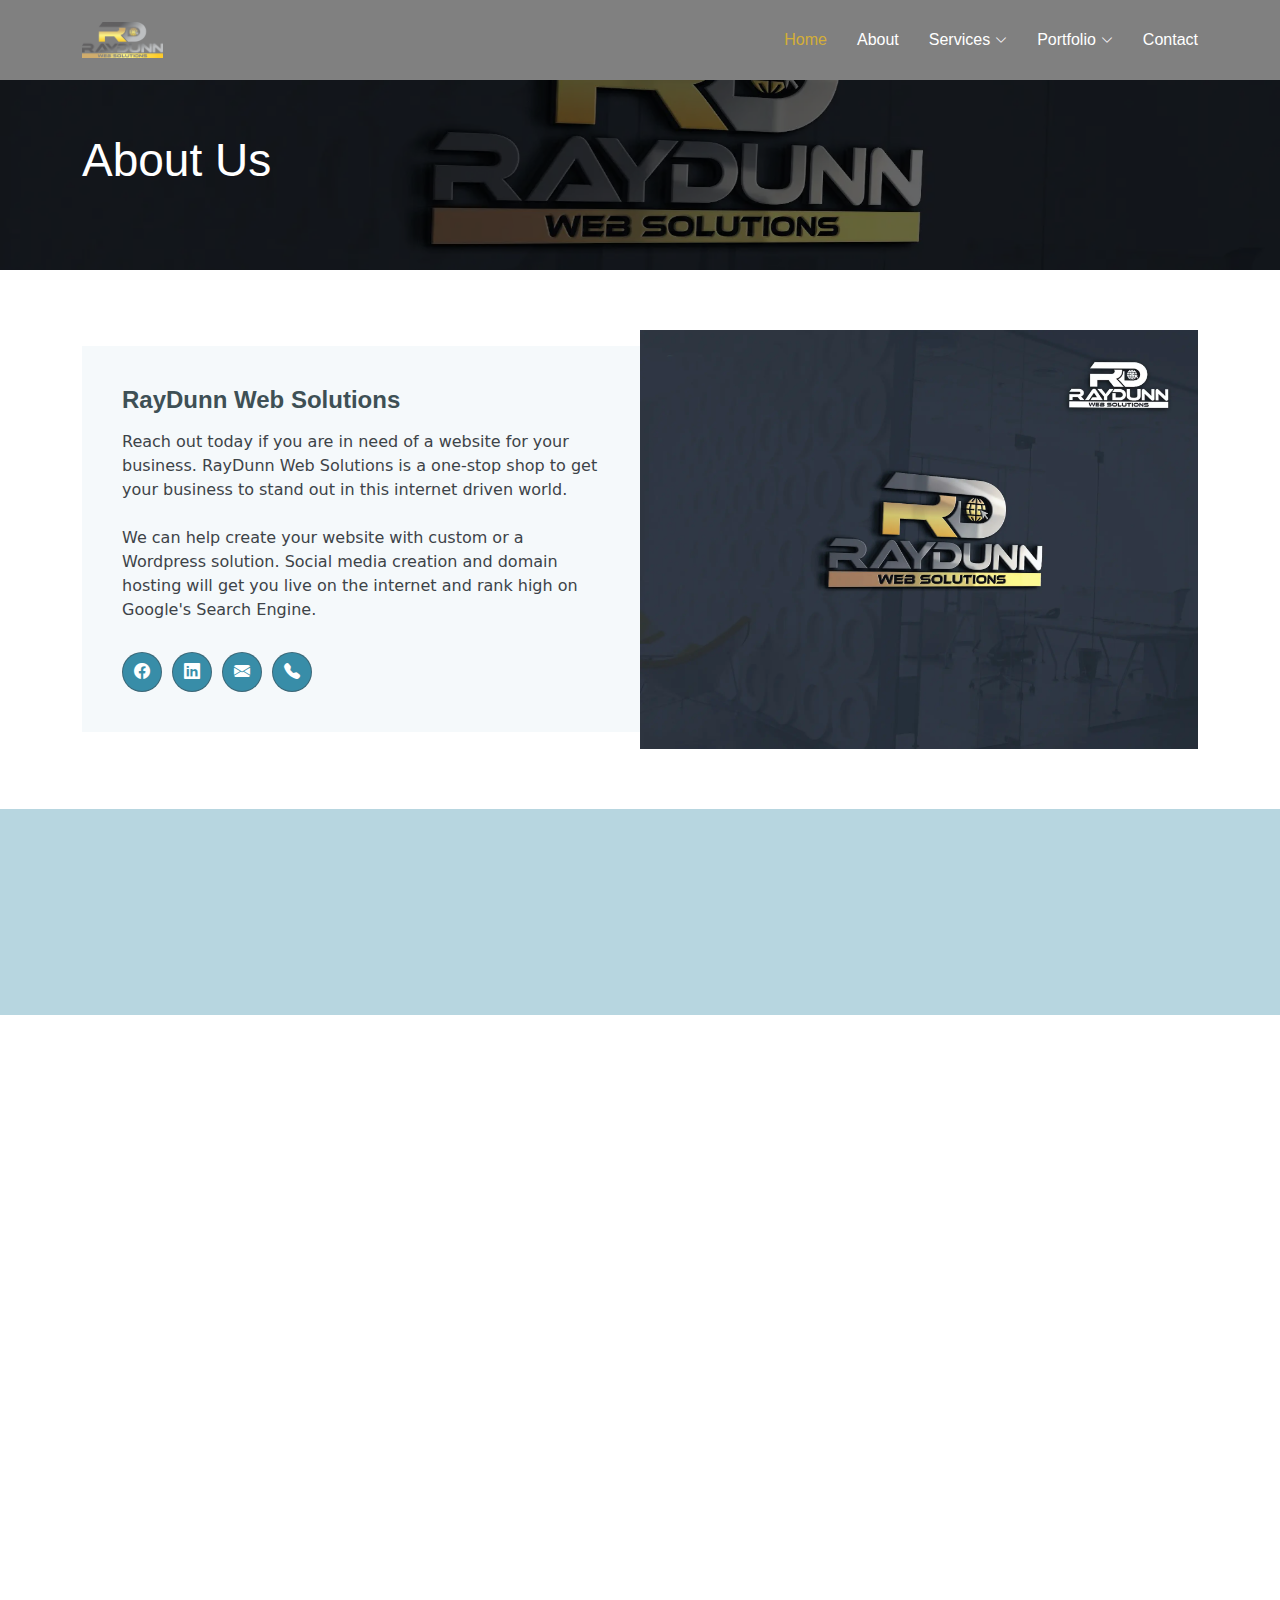
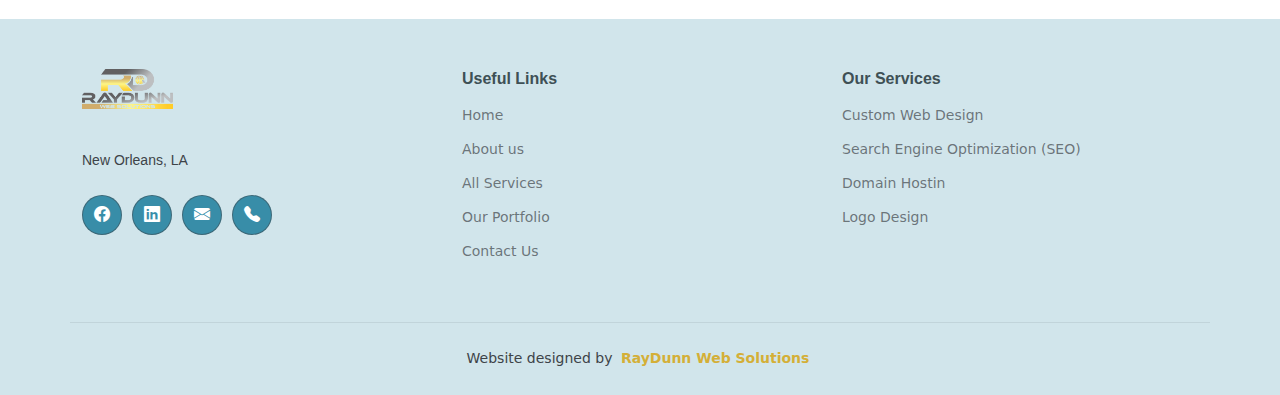
<file: about.html>
<!DOCTYPE html>
<html lang="en">

<head>
  <meta charset="utf-8">
  <meta content="width=device-width, initial-scale=1.0" name="viewport">

  <title>About us page for RayDunn Web Solutions</title>


  <!-- Open Graph Tags-->

  <meta property="og:title" content="About us page for RayDunn Web Solutions">
  <meta property="og:site_name" content="RayDunn Web Solutions">
  <meta property="og:url" content="https://raydunnsolutions.com/">
  <meta property="og:description" content="Learn about Raydunn Web Solutions, a New Orleans website design company dedicated to creating custom, user-friendly websites that drive results.">
  <meta property="og:image" content="assets/img/Raydunn-logo-noBG.png" />


  <!-- Meta Tags -->

  <meta name="description" content="Learn about Raydunn Web Solutions, a New Orleans website design company dedicated to creating custom, user-friendly websites that drive results.">
  <meta name="image" content="assets/img/Raydunn-logo-noBG.png" /> 



  <!-- Browser icon -->
  <link href="assets/img/Raydunn-logo-noBG.png" rel="icon">


  <!-- libraries CSS Files -->
  <link href="assets/libraries/bootstrap/css/bootstrap.min.css" rel="stylesheet">
  <link href="assets/libraries/bootstrap-icons/bootstrap-icons.css" rel="stylesheet">
  <link href="assets/libraries/aos/aos.css" rel="stylesheet">
  <link href="assets/libraries/glightbox/css/glightbox.min.css" rel="stylesheet">
  <link href="assets/libraries/swiper/swiper-bundle.min.css" rel="stylesheet">
    <link href="assets/libraries/fontawesome-free/css/all.min.css" rel="stylesheet">

  <!-- Main CSS File -->
  <link href="assets/scss/main.css" rel="stylesheet">


    <!--Canonical URL-->
    <link rel="canonical" href="https://raydunnsolutions.com/about.html" />



</head>

<body class="about-page">

  <header id="header-secondary" class="header-secondary d-flex align-items-center fixed-top">
    <div class="container-fluid container-xl position-relative d-flex align-items-center">

      <a href="index.html" class="logo d-flex align-items-center me-auto">
        <img src="assets/img/RayDunn-logo-noBG.webp" alt="RayDunn logo">
       
      </a>

      <nav id="navmenu" class="navmenu">
        <ul>
          <li><a href="index.html" class="active">Home</a></li>
          <li><a href="about.html">About</a></li>
          <li class="dropdown"><a href="services.html"><span>Services</span> <i class="bi bi-chevron-down toggle-dropdown"></i></a>
            <ul>
              <li><a href="custom-web-design.html">Custom Website Designs</a></li>
              <li><a href="seo.html">Search Engine Optimization</a></li>
              <li><a href="domain-hosting.html">Domain Hosting</a></li>
              <li><a href="logo-design.html">Logo Design</a></li>
       
            </ul>
          </li>
          <li class="dropdown"><a href="portfolio.html"><span>Portfolio</span> <i class="bi bi-chevron-down toggle-dropdown"></i></a>
            <ul>
              <li><a href="clean-slate.html">Clean Slate Pressure Washing </a></li>
              <li><a href="pristine-clean.html">Pristine Clean Soft Wash</a></li>
              <li><a href="outkast.html">OutKast Industrial Group</a></li>
       
            </ul>
          </li>

<!--
          <li class="dropdown"><a href="#"><span>Dropdown</span> <i class="bi bi-chevron-down toggle-dropdown"></i></a>
            <ul>
              <li><a href="#">Dropdown 1</a></li>
              <li class="dropdown"><a href="#"><span>Deep Dropdown</span> <i class="bi bi-chevron-down toggle-dropdown"></i></a>
                <ul>
                  <li><a href="#">Deep Dropdown 1</a></li>
                  <li><a href="#">Deep Dropdown 2</a></li>
                  <li><a href="#">Deep Dropdown 3</a></li>
                  <li><a href="#">Deep Dropdown 4</a></li>
                  <li><a href="#">Deep Dropdown 5</a></li>
                </ul>
              </li>
              <li><a href="#">Dropdown 2</a></li>
              <li><a href="#">Dropdown 3</a></li>
              <li><a href="#">Dropdown 4</a></li>
            </ul>
          </li>


          -->
          <li><a href="contact.html">Contact</a></li>
        </ul>
        <i class="mobile-nav-toggle d-xl-none bi bi-list"></i>
      </nav>

 


    </div>
  </header>

  <main class="main">


      


    <!-- ======= Breadcrumbs ======= -->
    <div class="secondary-page-banner d-flex align-items-center" style="background-image: url('assets/img/raydunnlogoheadert.webp');">
      <div class="container position-relative" data-aos="fade">

        <h2>About Us</h2>
   

      </div>
    </div><!-- End Breadcrumbs -->








    <!-- About Section -->
    <section id="about-page" class="about-page section">

      <div class="container" data-aos="fade-up">
        <div class="row gx-0">

          <div class="col-lg-6 d-flex flex-column justify-content-center" data-aos="fade-up" data-aos-delay="200">
            <div class="content">
          
              <h2>RayDunn Web Solutions</h2>
              <p>
              Reach out today if you are in need of a website for your business. RayDunn Web Solutions is a one-stop shop to get your business to stand out in this internet driven world. 

              <br></br>
              We can help create your website with custom or a Wordpress solution. Social media creation and domain hosting will get you live on the internet and rank high on Google's Search Engine. 
              </p>
            
                <div class="social-links d-flex mt-4">
                  <a href="https://www.facebook.com/profile.php?id=61555772144949"><i class="bi bi-facebook"></i></a>
                  <a href=""><i class="bi bi-linkedin"></i></a>
                  <a href="malto:raydunntech@gmail.com"><i class="bi bi-envelope-fill"></i></a>
                  <a href="malto:raydunntech@gmail.com"><i class="bi bi-telephone-fill"></i></a>
                </div>
             
            </div>
          </div>

          <div class="col-lg-6 d-flex align-items-center" data-aos="zoom-out" data-aos-delay="200">
            <img src="assets/img/3d Mockup.webp" class="img-fluid" alt="RayDunn logo">
          </div>

        </div>
      </div>

    </section><!-- /About Section -->






 

    



    <section id="featured-services" class="featured-services section">

      <div class="container">

        <div class="row gy-4">

          <div class="col-xl-4 col-lg-6" data-aos="fade-up" data-aos-delay="100">
            <div class="service-item d-flex">
              <div class="icon flex-shrink-0"><i class="bi bi-card-checklist"></i></div>
              <div>
                <h4 class="title"><a href="#" class="stretched-link">Website Services</a></h4>
                <p class="description">We can make your business a website that you will be proud to show your cusomter!</p>
              </div>
            </div>
          </div>
     

          <div class="col-xl-4 col-lg-6" data-aos="fade-up" data-aos-delay="200">
            <div class="service-item d-flex">
              <div class="icon flex-shrink-0"><i class="bi bi-search"></i></div>
              <div>
                <h4 class="title"><a href="#" class="stretched-link">Search Engine Optimization (SEO)</a></h4>
                <p class="description">We build every website to comply with Google's SEO Principles!</p>
              </div>
            </div>
          </div>

          <div class="col-xl-4 col-lg-6" data-aos="fade-up" data-aos-delay="300">
            <div class="service-item d-flex">
              <div class="icon flex-shrink-0"><i class="bi bi-database-fill-check"></i></div>
              <div>
                <h4 class="title"><a href="#" class="stretched-link">Domain Services</a></h4>
                <p class="description">WE can create you a new domain or transfer your existing one!</p>
              </div>
            </div>
          </div>

        </div>

      </div>

    </section> 




   

    <!-- More Features Section -->
    <section id="more-features" class="more-features section">

      <div class="container">

        <div class="row justify-content-around gy-4">

          <div class="col-lg-6 d-flex flex-column justify-content-center order-2 order-lg-1" data-aos="fade-up" data-aos-delay="100">
            <h3>Get your business set up to succeed!</h3>
         

            <div class="row">

              <div class="col-lg-6 icon-box d-flex">
                <i class="bi bi-easel flex-shrink-0"></i>
                <div>
                  <h4>Website Optimizing</h4>
                  <p>Every website we build will be optimized for fast speeds and high rankings on Google.</p>
                </div>
              </div><!-- End Icon Box -->

              <div class="col-lg-6 icon-box d-flex">
                <i class="bi bi-cart"></i>
                <div>
                  <h4>E-commerce design and development</h4>
                  <p>Getting an e-commerce solution for your business can be hard. Let us get you set up so your customers will safely purchase your products online!</p>
                </div>
              </div><!-- End Icon Box -->

              <div class="col-lg-6 icon-box d-flex">
                <i class="bi bi-brightness-high flex-shrink-0"></i>
                <div>
                  <h4>Mobile-friendly Development</h4>
                  <p>All of our websites are created to look great on any device. From phone to desktop your site will size down or up automatically to look great on any device!</p>
                </div>
              </div><!-- End Icon Box -->


            </div>

          </div>

          <div class="features-image col-lg-5 order-1 order-lg-2" data-aos="fade-up" data-aos-delay="200">
            <img src="assets/img/why-us.webp" alt="why us picture">
          </div>

        </div>

      </div>

    </section>


  </main>

  <footer id="footer" class="footer position-relative">

    <div class="container footer-top">
      <div class="row gy-4">
        <div class="col-lg-4 col-md-6 footer-about">
          <a href="index.html" class="logo d-flex align-items-center">
           <img src="assets/img/RayDunn-logo-noBG.webp" alt="RayDunn logo">
          </a>
          <div class="footer-contact pt-3">
         
            <p>New Orleans, LA</p>
    
          </div>
          <div class="social-links d-flex mt-4">
            <a href="https://www.facebook.com/profile.php?id=61555772144949"><i class="bi bi-facebook"></i></a>
            <a href="https://www.linkedin.com/company/raydunn-web-solutions/"><i class="bi bi-linkedin"></i></a>
            <a href="malto:raydunntech@gmail.com"><i class="bi bi-envelope-fill"></i></a>
            <a href="tel:5046502562"><i class="bi bi-telephone-fill"></i></a>
          </div>
        </div>

        <div class="col-lg-4 col-md-3 footer-links">
          <h4>Useful Links</h4>
          <ul>
            <li><a href="index.html">Home</a></li>
            <li><a href="about.html">About us</a></li>
            <li><a href="services.html">All Services</a></li>
            <li><a href="portfolio.html">Our Portfolio</a></li>
            <li><a href="contact.html">Contact Us</a></li>
 
          </ul>
        </div>


        <div class="col-lg-4 col-md-3 footer-links">
          <h4>Our Services</h4>
          <ul>
            <li><a href="custom-web-design.html">Custom Web Design</a></li>
            <li><a href="seo.html">Search Engine Optimization (SEO)</a></li>
            <li><a href="domain-hosting.html">Domain Hostin</a></li>
            <li><a href="logo-design.html">Logo Design</a></li>

          </ul>
        </div>

  



      </div>
    </div>

    <div class="container copyright text-center mt-4">
      <p><span>Website designed by</span> <strong class="px-1 sitename"><a href="https://raydunnsolutions.com/">RayDunn Web Solutions</a></strong></p>
    </div>

  </footer>

  <!-- Scroll Top -->
  <a href="#" id="scroll-top" class="scroll-top d-flex align-items-center justify-content-center"><i class="bi bi-arrow-up-short"></i></a>



  <!-- libraries JS Files -->
  <script src="assets/libraries/bootstrap/js/bootstrap.bundle.min.js"></script>
  <script src="assets/libraries/php-email-form/validate.js"></script>
  <script src="assets/libraries/aos/aos.js"></script>
  <script src="assets/libraries/glightbox/js/glightbox.min.js"></script>
  <script src="assets/libraries/swiper/swiper-bundle.min.js"></script>

  <!-- Main JS File -->
  <script src="assets/js/main.js"></script>

</body>

</html>
</file>
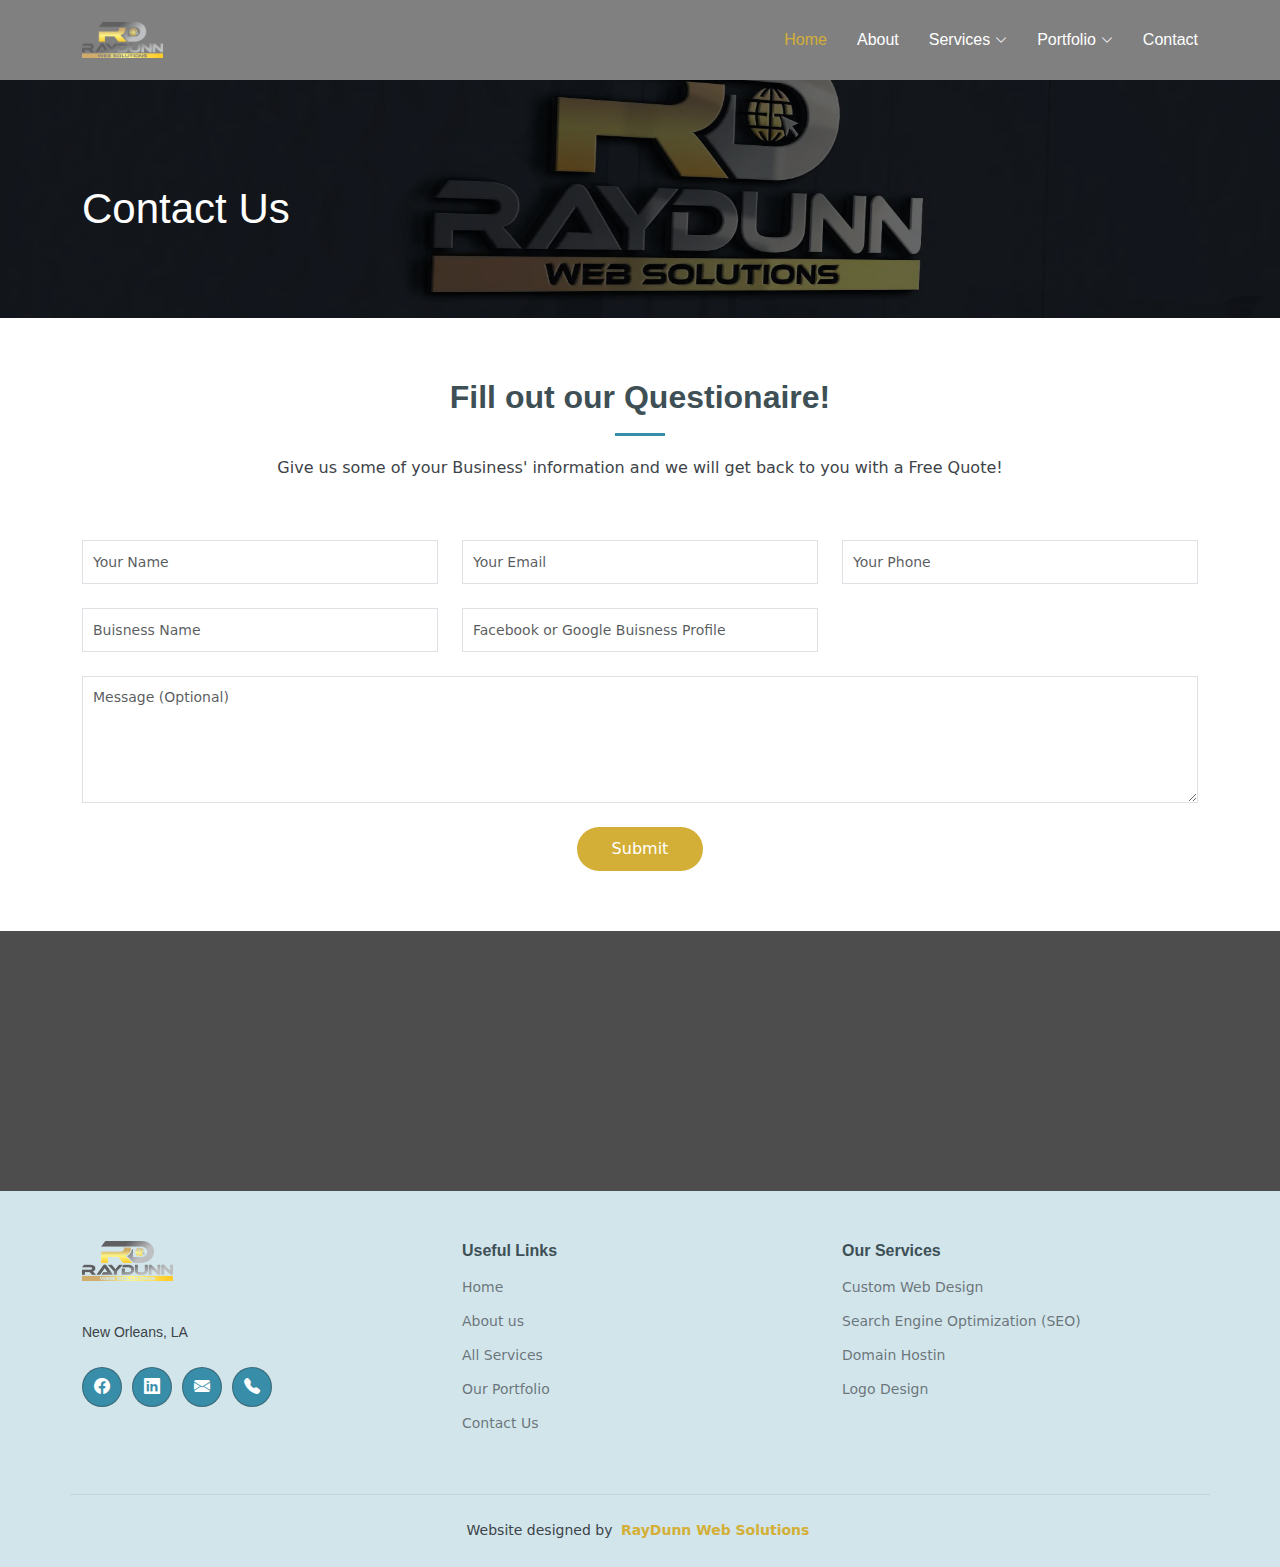
<file: contact.html>
<!DOCTYPE html>
<html lang="en">

<head>
  <meta charset="utf-8">
  <meta content="width=device-width, initial-scale=1.0" name="viewport">

  <title>RayDunn Web Solutions Contact Page</title>
 

  <!-- Open Graph Tags-->

  <meta property="og:title" content="RayDunn Web Solutions Contact Page">
  <meta property="og:site_name" content="RayDunn Web Solutions">
  <meta property="og:url" content="https://raydunnsolutions.com/">
  <meta property="og:description" content="Get in touch with us today! Visit our contact page for inquiries, quotes, or support. We're here to assist with your needs.">
  <meta property="og:image" content="assets/img/Raydunn-logo-noBG.png" />


  <!-- Meta Tags -->

  <meta name="description" content="Get in touch with us today! Visit our contact page for inquiries, quotes, or support. We're here to assist with your needs.">
  <meta name="image" content="assets/img/Raydunn-logo-noBG.png" /> 
  

  <!-- Browser icon -->
  <link href="assets/img/Raydunn-logo-noBG.png" rel="icon">



  <!-- libraries CSS Files -->
  <link href="assets/libraries/bootstrap/css/bootstrap.min.css" rel="stylesheet">
  <link href="assets/libraries/bootstrap-icons/bootstrap-icons.css" rel="stylesheet">
  <link href="assets/libraries/aos/aos.css" rel="stylesheet">
  <link href="assets/libraries/glightbox/css/glightbox.min.css" rel="stylesheet">
  <link href="assets/libraries/swiper/swiper-bundle.min.css" rel="stylesheet">
    <link href="assets/libraries/fontawesome-free/css/all.min.css" rel="stylesheet">

  <!-- Main CSS File -->
  <link href="assets/scss/main.css" rel="stylesheet">

  
    <!--Canonical URL-->
    <link rel="canonical" href="https://raydunnsolutions.com/about.html" />



</head>

<body class="contact-page">

  <header id="header-secondary" class="header-secondary d-flex align-items-center fixed-top">
    <div class="container-fluid container-xl position-relative d-flex align-items-center">

      <a href="index.html" class="logo d-flex align-items-center me-auto">
        <img src="assets/img/RayDunn-logo-noBG.webp" alt="RayDunn logo">
       
      </a>

      <nav id="navmenu" class="navmenu">
        <ul>
          <li><a href="index.html" class="active">Home</a></li>
          <li><a href="about.html">About</a></li>
          <li class="dropdown"><a href="services.html"><span>Services</span> <i class="bi bi-chevron-down toggle-dropdown"></i></a>
            <ul>
              <li><a href="custom-web-design.html">Custom Website Designs</a></li>
              <li><a href="seo.html">Search Engine Optimization</a></li>
              <li><a href="domain-hosting.html">Domain Hosting</a></li>
              <li><a href="logo-design.html">Logo Design</a></li>
       
            </ul>
          </li>
          <li class="dropdown"><a href="portfolio.html"><span>Portfolio</span> <i class="bi bi-chevron-down toggle-dropdown"></i></a>
            <ul>
              <li><a href="clean-slate.html">Clean Slate Pressure Washing </a></li>
              <li><a href="pristine-clean.html">Pristine Clean Soft Wash</a></li>
              <li><a href="outkast.html">OutKast Industrial Group</a></li>
       
            </ul>
          </li>

<!--
          <li class="dropdown"><a href="#"><span>Dropdown</span> <i class="bi bi-chevron-down toggle-dropdown"></i></a>
            <ul>
              <li><a href="#">Dropdown 1</a></li>
              <li class="dropdown"><a href="#"><span>Deep Dropdown</span> <i class="bi bi-chevron-down toggle-dropdown"></i></a>
                <ul>
                  <li><a href="#">Deep Dropdown 1</a></li>
                  <li><a href="#">Deep Dropdown 2</a></li>
                  <li><a href="#">Deep Dropdown 3</a></li>
                  <li><a href="#">Deep Dropdown 4</a></li>
                  <li><a href="#">Deep Dropdown 5</a></li>
                </ul>
              </li>
              <li><a href="#">Dropdown 2</a></li>
              <li><a href="#">Dropdown 3</a></li>
              <li><a href="#">Dropdown 4</a></li>
            </ul>
          </li>


          -->
          <li><a href="contact.html">Contact</a></li>
        </ul>
        <i class="mobile-nav-toggle d-xl-none bi bi-list"></i>
      </nav>

 


    </div>
  </header>

  <main class="main mt-5">


      


    <!-- ======= secondary-page-banner ======= -->
    <div class="secondary-page-banner d-flex align-items-center" style="background-image: url('assets/img/raydunnlogoheadert.webp');">
      <div class="container position-relative" data-aos="fade">

        <h1>Contact Us</h1>
   

      </div>
    </div><!-- End secondary-page-banner -->








   


 <!-- ======= Questionaire Section ======= -->
 <section id="questionaire" class="questionaire section-bg">
  <div class="container" data-aos="fade-up">

    <div class="section-title">
      <h2>Fill out our Questionaire!</h2>
      <p>Give us some of your Business' information and we will get back to you with a Free Quote!</p>
    </div>

    <form action="forms/questionaire.php" method="post" role="form" class="php-email-form" data-aos="fade-up" data-aos-delay="100">
      <div class="row">
        <div class="col-md-4 form-group">
          <input type="text" name="name" class="form-control" id="name" placeholder="Your Name" required>
        </div>
        <div class="col-md-4 form-group mt-3 mt-md-0">
          <input type="email" class="form-control" name="email" id="email" placeholder="Your Email" required>
        </div>
        <div class="col-md-4 form-group mt-3 mt-md-0">
          <input type="tel" class="form-control" name="phone" id="phone" placeholder="Your Phone" required>
        </div>
      </div>
      <div class="row">
        <div class="col-md-4 form-group mt-3">
          <input type="text" name="business" class="form-control" id="business" placeholder="Buisness Name">
        </div>
        <div class="col-md-4 form-group mt-3">
          <input type="text" name="profile" class="form-control" id="profile" placeholder="Facebook or Google Buisness Profile">
        </div>

        <!--
        <div class="col-md-4 form-group mt-3">
          <select name="service selection" id="Business Type" class="form-select">
            <option value="">Service needed</option>
            <option value="Service 1">Website</option>
            <option value="Service 2"></option>
            <option value="Service 3">Department 3</option>
          </select>
        </div>

        <div class="col-md-4 form-group mt-3">
          <select name="topic" id="topic" class="form-select">
            <option value="">Select topic</option>
            <option value="topic 1">topic 1</option>
            <option value="topic 2">topic 2</option>
            <option value="topic 3">topic 3</option>
          </select>
        </div>

        -->

      </div>

      <div class="form-group mt-3">
        <textarea class="form-control" name="message" rows="5" placeholder="Message (Optional)"></textarea>
      </div>
      <div class="my-3">
        <div class="loading">Loading</div>
        <div class="error-message"></div>
        <div class="sent-message">Your Questionaire has been sent successfully. Thank you!</div>
      </div>
      <div class="text-center"><button type="submit">Submit</button></div>
    </form>

  </div>
</section><!-- End Questionaire Section -->



 

    

<!--

    <section id="featured-services" class="featured-services section">

      <div class="container">

        <div class="row gy-4">

          <div class="col-xl-4 col-lg-6" data-aos="fade-up" data-aos-delay="100">
            <div class="service-item d-flex">
              <div class="icon flex-shrink-0"><i class="bi bi-briefcase"></i></div>
              <div>
                <h4 class="title"><a href="#" class="stretched-link">Lorem Ipsum</a></h4>
                <p class="description">Voluptatum deleniti atque corrupti quos dolores et quas molestias excepturi</p>
              </div>
            </div>
          </div>
     

          <div class="col-xl-4 col-lg-6" data-aos="fade-up" data-aos-delay="200">
            <div class="service-item d-flex">
              <div class="icon flex-shrink-0"><i class="bi bi-card-checklist"></i></div>
              <div>
                <h4 class="title"><a href="#" class="stretched-link">Dolor Sitema</a></h4>
                <p class="description">Minim veniam, quis nostrud exercitation ullamco laboris nisi ut aliquip exa</p>
              </div>
            </div>
          </div>

          <div class="col-xl-4 col-lg-6" data-aos="fade-up" data-aos-delay="300">
            <div class="service-item d-flex">
              <div class="icon flex-shrink-0"><i class="bi bi-bar-chart"></i></div>
              <div>
                <h4 class="title"><a href="#" class="stretched-link">Sed ut perspiciatis</a></h4>
                <p class="description">Duis aute irure dolor in reprehenderit in voluptate velit esse cillum</p>
              </div>
            </div>
          </div>

        </div>

      </div>

    </section> 

-->


   <!-- ======= Cta Section ======= -->
<section id="cta" class="cta">
  <div class="container" data-aos="zoom-in">

    <div class="text-center">
      <h3>Reach Out today to recieve a Free Estimate</h3>
      <p>Fill out our questionaire about your business or contact us today!</p>
   
      <a class="cta-btn scrollto" href="tel:5046502562">Call</a>
      <a class="cta-btn scrollto" href="mailto:raydunntech@gmail.com">Email</a>
    </div>

  </div>
</section><!-- End Cta Section -->



  </main>

  <footer id="footer" class="footer position-relative">

    <div class="container footer-top">
      <div class="row gy-4">
        <div class="col-lg-4 col-md-6 footer-about">
          <a href="index.html" class="logo d-flex align-items-center">
           <img src="assets/img/RayDunn-logo-noBG.webp" alt="RayDunn logo">
          </a>
          <div class="footer-contact pt-3">
         
            <p>New Orleans, LA</p>
    
          </div>
          <div class="social-links d-flex mt-4">
            <a href="https://www.facebook.com/profile.php?id=61555772144949"><i class="bi bi-facebook"></i></a>
            <a href="https://www.linkedin.com/company/raydunn-web-solutions/"><i class="bi bi-linkedin"></i></a>
            <a href="malto:raydunntech@gmail.com"><i class="bi bi-envelope-fill"></i></a>
            <a href="tel:5046502562"><i class="bi bi-telephone-fill"></i></a>
          </div>
        </div>

        <div class="col-lg-4 col-md-3 footer-links">
          <h4>Useful Links</h4>
          <ul>
            <li><a href="index.html">Home</a></li>
            <li><a href="about.html">About us</a></li>
            <li><a href="services.html">All Services</a></li>
            <li><a href="portfolio.html">Our Portfolio</a></li>
            <li><a href="contact.html">Contact Us</a></li>
 
          </ul>
        </div>


        <div class="col-lg-4 col-md-3 footer-links">
          <h4>Our Services</h4>
          <ul>
            <li><a href="custom-web-design.html">Custom Web Design</a></li>
            <li><a href="seo.html">Search Engine Optimization (SEO)</a></li>
            <li><a href="domain-hosting.html">Domain Hostin</a></li>
            <li><a href="logo-design.html">Logo Design</a></li>

          </ul>
        </div>

  



      </div>
    </div>

    <div class="container copyright text-center mt-4">
      <p><span>Website designed by</span> <strong class="px-1 sitename"><a href="https://raydunnsolutions.com/">RayDunn Web Solutions</a></strong></p>
    </div>

  </footer>

  <!-- Scroll Top -->
  <a href="#" id="scroll-top" class="scroll-top d-flex align-items-center justify-content-center"><i class="bi bi-arrow-up-short"></i></a>

  <!-- Preloader -->
  <div id="preloader"></div>

  <!-- libraries JS Files -->
  <script src="assets/libraries/bootstrap/js/bootstrap.bundle.min.js"></script>
  <script src="assets/libraries/php-email-form/validate.js"></script>
  <script src="assets/libraries/aos/aos.js"></script>
  <script src="assets/libraries/glightbox/js/glightbox.min.js"></script>
  <script src="assets/libraries/swiper/swiper-bundle.min.js"></script>

  <!-- Main JS File -->
  <script src="assets/js/main.js"></script>

</body>

</html>
</file>
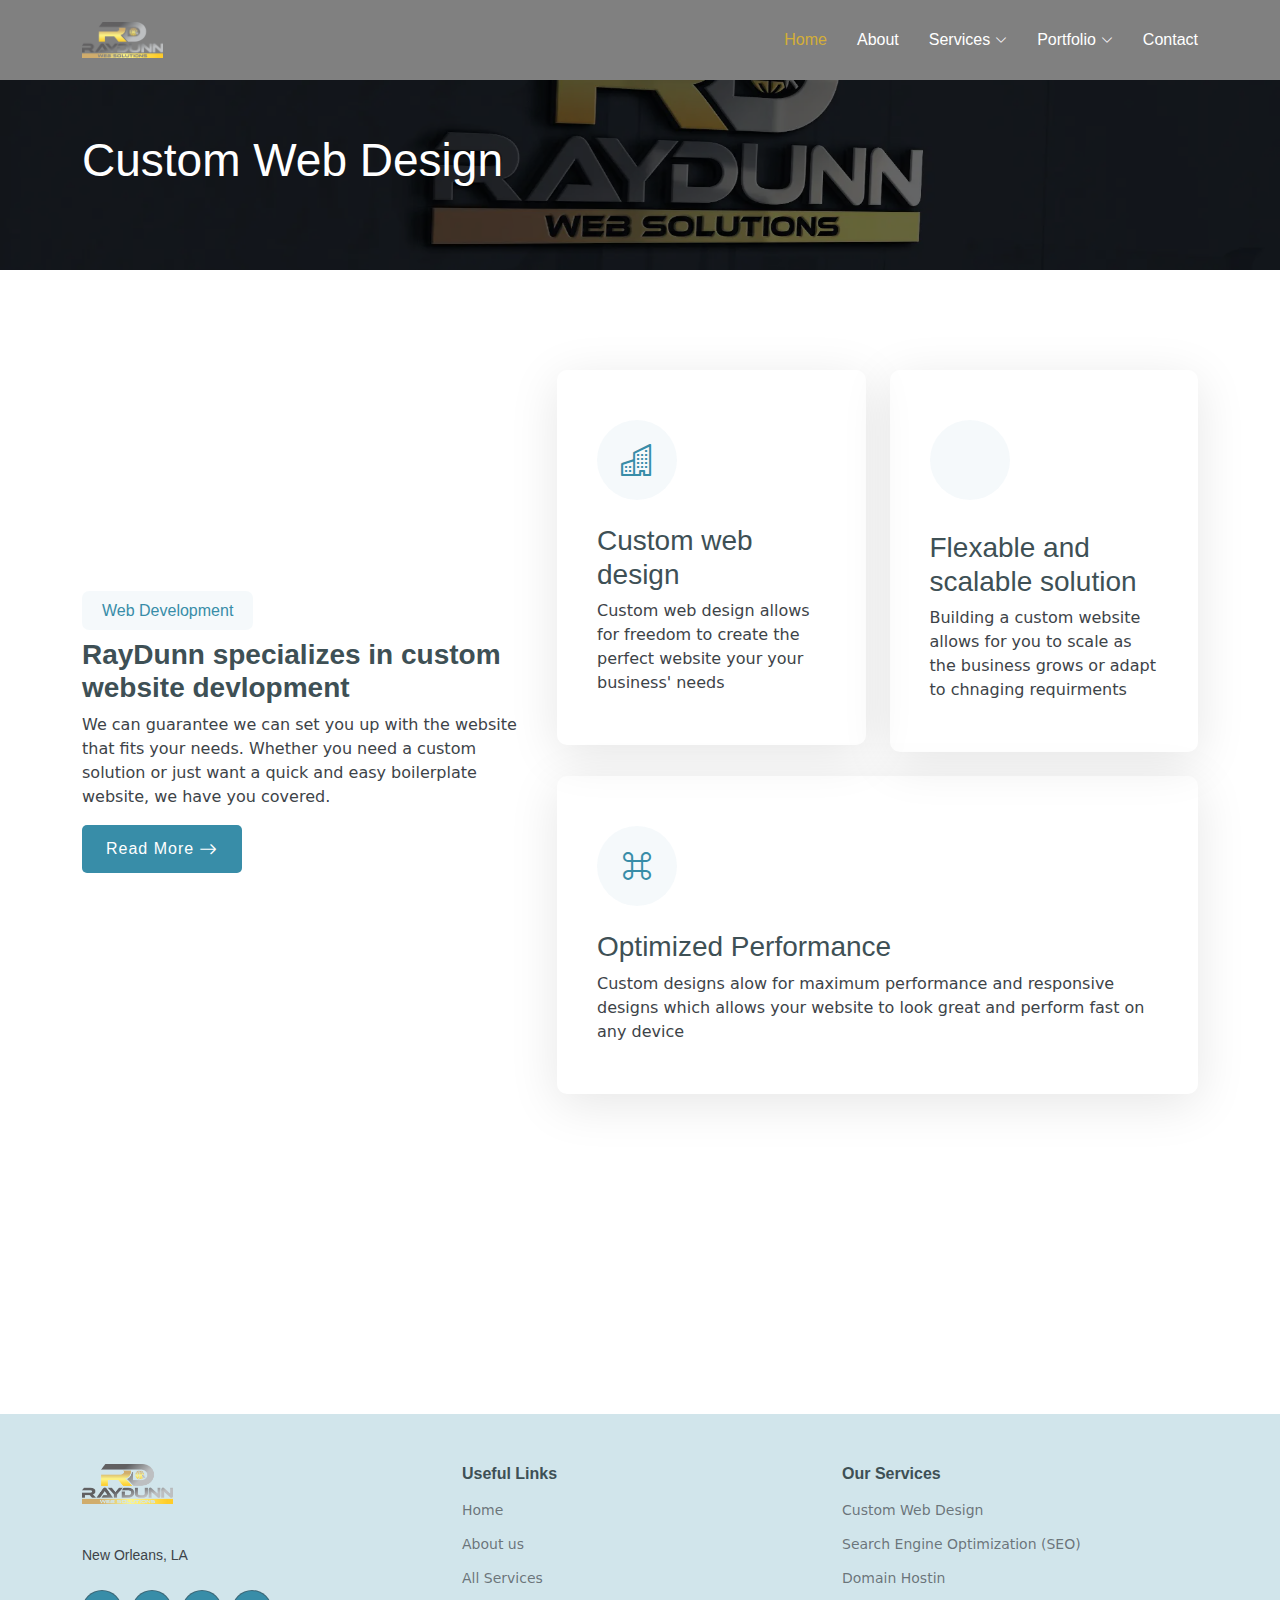
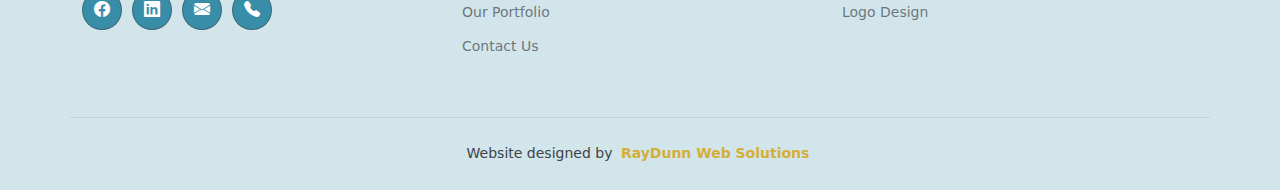
<file: custom-web-design.html>
<!DOCTYPE html>
<html lang="en">

<head>
  <meta charset="utf-8">
  <meta content="width=device-width, initial-scale=1.0" name="viewport">

  <title>RayDunn Web Solutions - Custom Web Design services page -</title>


  <!-- Open Graph Tags-->

  <meta property="og:title" content="RayDunn Web Solutions - Custom Web Design services page -">
  <meta property="og:site_name" content="RayDunn Web Solutions">
  <meta property="og:url" content="https://raydunnsolutions.com/">
  <meta property="og:description" content="Custom website design services tailored to your brand. Fast, responsive, and optimized websites to elevate your online presence.">
  <meta property="og:image" content="assets/img/Raydunn-logo-noBG.png" />


  <!-- Meta Tags -->

  <meta name="description" content="Custom website design services tailored to your brand. Fast, responsive, and optimized websites to elevate your online presence.">
  <meta name="image" content="assets/img/Raydunn-logo-noBG.png" /> 


  <!-- Browser icon -->
  <link href="assets/img/Raydunn-logo-noBG.png" rel="icon">


  <!-- libraries CSS Files -->
  <link href="assets/libraries/bootstrap/css/bootstrap.min.css" rel="stylesheet">
  <link href="assets/libraries/bootstrap-icons/bootstrap-icons.css" rel="stylesheet">
  <link href="assets/libraries/aos/aos.css" rel="stylesheet">
  <link href="assets/libraries/glightbox/css/glightbox.min.css" rel="stylesheet">
  <link href="assets/libraries/swiper/swiper-bundle.min.css" rel="stylesheet">
  <link href="assets/libraries/fontawesome-free/css/all.min.css" rel="stylesheet">

  <!-- Main CSS File -->
  <link href="assets/scss/main.css" rel="stylesheet">


  <!--Canonical URL-->

  <link rel="canonical" href="https://raydunnsolutions.com/custom-web-design.html" />

</head>

<body>

  <header id="header-secondary" class="header-secondary d-flex align-items-center fixed-top">
    <div class="container-fluid container-xl position-relative d-flex align-items-center">

      <a href="index.html" class="logo d-flex align-items-center me-auto">
        <img src="assets/img/RayDunn-logo-noBG.webp" alt="RayDunn logo">
       
      </a>

      <nav id="navmenu" class="navmenu">
        <ul>
          <li><a href="index.html" class="active">Home</a></li>
          <li><a href="about.html">About</a></li>
          <li class="dropdown"><a href="services.html"><span>Services</span> <i class="bi bi-chevron-down toggle-dropdown"></i></a>
            <ul>
              <li><a href="custom-web-design.html">Custom Website Designs</a></li>
              <li><a href="seo.html">Search Engine Optimization</a></li>
              <li><a href="domain-hosting.html">Domain Hosting</a></li>
              <li><a href="logo-design.html">Logo Design</a></li>
       
            </ul>
          </li>
          <li class="dropdown"><a href="portfolio.html"><span>Portfolio</span> <i class="bi bi-chevron-down toggle-dropdown"></i></a>
            <ul>
              <li><a href="clean-slate.html">Clean Slate Pressure Washing </a></li>
              <li><a href="pristine-clean.html">Pristine Clean Soft Wash</a></li>
              <li><a href="outkast.html">OutKast Industrial Group</a></li>
       
            </ul>
          </li>

<!--
          <li class="dropdown"><a href="#"><span>Dropdown</span> <i class="bi bi-chevron-down toggle-dropdown"></i></a>
            <ul>
              <li><a href="#">Dropdown 1</a></li>
              <li class="dropdown"><a href="#"><span>Deep Dropdown</span> <i class="bi bi-chevron-down toggle-dropdown"></i></a>
                <ul>
                  <li><a href="#">Deep Dropdown 1</a></li>
                  <li><a href="#">Deep Dropdown 2</a></li>
                  <li><a href="#">Deep Dropdown 3</a></li>
                  <li><a href="#">Deep Dropdown 4</a></li>
                  <li><a href="#">Deep Dropdown 5</a></li>
                </ul>
              </li>
              <li><a href="#">Dropdown 2</a></li>
              <li><a href="#">Dropdown 3</a></li>
              <li><a href="#">Dropdown 4</a></li>
            </ul>
          </li>


          -->
          <li><a href="contact.html">Contact</a></li>
        </ul>
        <i class="mobile-nav-toggle d-xl-none bi bi-list"></i>
      </nav>

 


    </div>
  </header>

  <main class="main">


      


    <!-- ======= Breadcrumbs ======= -->
    <div class="secondary-page-banner d-flex align-items-center" style="background-image: url('assets/img/raydunnlogoheadert.webp');">
      <div class="container position-relative" data-aos="fade">

        <h2>Custom Web Design </h2>
   

      </div>
    </div><!-- End Breadcrumbs -->








    <!-- About Section -->
    <section id="services-page-about" class="services-page-about section">

      <div class="container" data-aos="fade-up" data-aos-delay="100">
        <div class="row align-items-xl-center gy-5">

          <div class="col-xl-5 services-about-content">
            <h2>Web Development</h2>
            <h3>RayDunn specializes in custom website devlopment</h3>
            <p>We can guarantee we can set you up with the website that fits your needs. Whether you need a custom solution or just want a quick and easy boilerplate website, we have you covered.</p>
            <a href="#" class="services-read-more"><span>Read More</span><i class="bi bi-arrow-right"></i></a>
          </div>

          <div class="col-xl-7">
            <div class="row gy-4 services-icon-boxes">

              <div class="col-md-6" data-aos="fade-up" data-aos-delay="200">
                <div class="services-icon-box">
                  <i class="bi bi-buildings"></i>
                  <h3>Custom web design</h3>
                  <p>Custom web design allows for freedom to create the perfect website your your business' needs</p>
                </div>
              </div> <!-- End Icon Box -->

              <div class="col-md-6" data-aos="fade-up" data-aos-delay="300">
                <div class="services-icon-box">
                  <i class="bi bi-scale"></i>
                  <h3>Flexable and scalable solution</h3>
                  <p>Building a custom website allows for you to scale as the business grows or adapt to chnaging requirments</p>
                </div>
              </div> <!-- End Icon Box -->

              <div class="col-md-12" data-aos="fade-up" data-aos-delay="400">
                <div class="services-icon-box">
                  <i class="bi bi-command"></i>
                  <h3>Optimized Performance</h3>
                  <p>Custom designs alow for maximum performance and responsive designs which allows your website to look great and perform fast on any device</p>
                </div>
              </div> <!-- End Icon Box -->

   

            </div>
          </div>

        </div>
      </div>

    </section><!-- /About Section -->




<!-- about page Features Section -->
<section id="about-page-features" class="about-page-features section">

  <div class="container">

    <div class="row gy-4">

      <div class="col-lg-3 col-md-4" data-aos="fade-up" data-aos-delay="100">
        <div class="about-page-features-item">
          <i class="fa-brands fa-html5" style="color: red;"></i>
          <h3>HTML</h3>
        </div>
      </div><!-- End Feature Item -->

      <div class="col-lg-3 col-md-4" data-aos="fade-up" data-aos-delay="200">
        <div class="about-page-features-item">
          <i class="fa-brands fa-css3-alt" style="color: #5578ff;"></i>
          <h3>CSS</h3>
        </div>
      </div><!-- End Feature Item -->

      <div class="col-lg-3 col-md-4" data-aos="fade-up" data-aos-delay="300">
        <div class="about-page-features-item">
          <i class="fa-brands fa-js" style="color: rgb(231, 231, 6);"></i>
          <h3>Javascript</h3>
        </div>
      </div><!-- End Feature Item -->

      <div class="col-lg-3 col-md-4" data-aos="fade-up" data-aos-delay="400">
        <div class="about-page-features-item">
          <i class="fa-brands fa-sass" style="color: #e361ff;"></i>
          <h3>Sass</h3>
        </div>
      </div><!-- End Feature Item -->

      <div class="col-lg-3 col-md-4" data-aos="fade-up" data-aos-delay="500">
        <div class="about-page-features-item">
          <i class="fa-brands fa-bootstrap" style="color: purple;"></i>
          <h3>Bootstrap</h3>
        </div>
      </div><!-- End Feature Item -->

      <div class="col-lg-3 col-md-4" data-aos="fade-up" data-aos-delay="600">
        <div class="about-page-features-item">
          <i class="fa-brands fa-react" style="color: lightblue;"></i>
          <h3>React</h3>
        </div>
      </div><!-- End Feature Item -->

      <div class="col-lg-3 col-md-4" data-aos="fade-up" data-aos-delay="700">
        <div class="about-page-features-item">
          <i class="fa-brands fa-php" style="color: rgb(143, 101, 223);"></i>
          <h3>PHP</h3>
        </div>
      </div><!-- End Feature Item -->

      <div class="col-lg-3 col-md-4" data-aos="fade-up" data-aos-delay="800">
        <div class="about-page-features-item">
          <i class="fa-solid fa-database" style="color: blue;"></i>
          <h3>SQL</h3>
        </div>
      </div><!-- End Feature Item -->


    </div>

  </div>

</section><!-- /Features Section -->
 

    

<!--

    <section id="featured-services" class="featured-services section">

      <div class="container">

        <div class="row gy-4">

          <div class="col-xl-4 col-lg-6" data-aos="fade-up" data-aos-delay="100">
            <div class="service-item d-flex">
              <div class="icon flex-shrink-0"><i class="bi bi-card-checklist"></i></div>
              <div>
                <h4 class="title"><a href="#" class="stretched-link">Website Services</a></h4>
                <p class="description">We can make your business a website that you will be proud to show your cusomter!</p>
              </div>
            </div>
          </div>
     

          <div class="col-xl-4 col-lg-6" data-aos="fade-up" data-aos-delay="200">
            <div class="service-item d-flex">
              <div class="icon flex-shrink-0"><i class="bi bi-search"></i></div>
              <div>
                <h4 class="title"><a href="#" class="stretched-link">Search Engine Optimization (SEO)</a></h4>
                <p class="description">We build every website to comply with Google's SEO Principles!</p>
              </div>
            </div>
          </div>

          <div class="col-xl-4 col-lg-6" data-aos="fade-up" data-aos-delay="300">
            <div class="service-item d-flex">
              <div class="icon flex-shrink-0"><i class="bi bi-database-fill-check"></i></div>
              <div>
                <h4 class="title"><a href="#" class="stretched-link">Domain Services</a></h4>
                <p class="description">WE can create you a new domain or transfer your existing one!</p>
              </div>
            </div>
          </div>

        </div>

      </div>

    </section> 




   -->

   

  </main>


  <footer id="footer" class="footer position-relative">

    <div class="container footer-top">
      <div class="row gy-4">
        <div class="col-lg-4 col-md-6 footer-about">
          <a href="index.html" class="logo d-flex align-items-center">
           <img src="assets/img/RayDunn-logo-noBG.webp" alt="RayDunn logo">
          </a>
          <div class="footer-contact pt-3">
         
            <p>New Orleans, LA</p>
    
          </div>
          <div class="social-links d-flex mt-4">
            <a href="https://www.facebook.com/profile.php?id=61555772144949"><i class="bi bi-facebook"></i></a>
            <a href="https://www.linkedin.com/company/raydunn-web-solutions/"><i class="bi bi-linkedin"></i></a>
            <a href="malto:raydunntech@gmail.com"><i class="bi bi-envelope-fill"></i></a>
            <a href="tel:5046502562"><i class="bi bi-telephone-fill"></i></a>
          </div>
        </div>

        <div class="col-lg-4 col-md-3 footer-links">
          <h4>Useful Links</h4>
          <ul>
            <li><a href="index.html">Home</a></li>
            <li><a href="about.html">About us</a></li>
            <li><a href="services.html">All Services</a></li>
            <li><a href="portfolio.html">Our Portfolio</a></li>
            <li><a href="contact.html">Contact Us</a></li>
 
          </ul>
        </div>


        <div class="col-lg-4 col-md-3 footer-links">
          <h4>Our Services</h4>
          <ul>
            <li><a href="custom-web-design.html">Custom Web Design</a></li>
            <li><a href="seo.html">Search Engine Optimization (SEO)</a></li>
            <li><a href="domain-hosting.html">Domain Hostin</a></li>
            <li><a href="logo-design.html">Logo Design</a></li>

          </ul>
        </div>

  



      </div>
    </div>

    <div class="container copyright text-center mt-4">
      <p><span>Website designed by</span> <strong class="px-1 sitename"><a href="https://raydunnsolutions.com/">RayDunn Web Solutions</a></strong></p>
    </div>

  </footer>


  <!-- Scroll Top -->
  <a href="#" id="scroll-top" class="scroll-top d-flex align-items-center justify-content-center"><i class="bi bi-arrow-up-short"></i></a>



  <!-- libraries JS Files -->
  <script src="assets/libraries/bootstrap/js/bootstrap.bundle.min.js"></script>
  <script src="assets/libraries/php-email-form/validate.js"></script>
  <script src="assets/libraries/aos/aos.js"></script>
  <script src="assets/libraries/glightbox/js/glightbox.min.js"></script>
  <script src="assets/libraries/swiper/swiper-bundle.min.js"></script>

  <!-- Main JS File -->
  <script src="assets/js/main.js"></script>

</body>

</html>
</file>
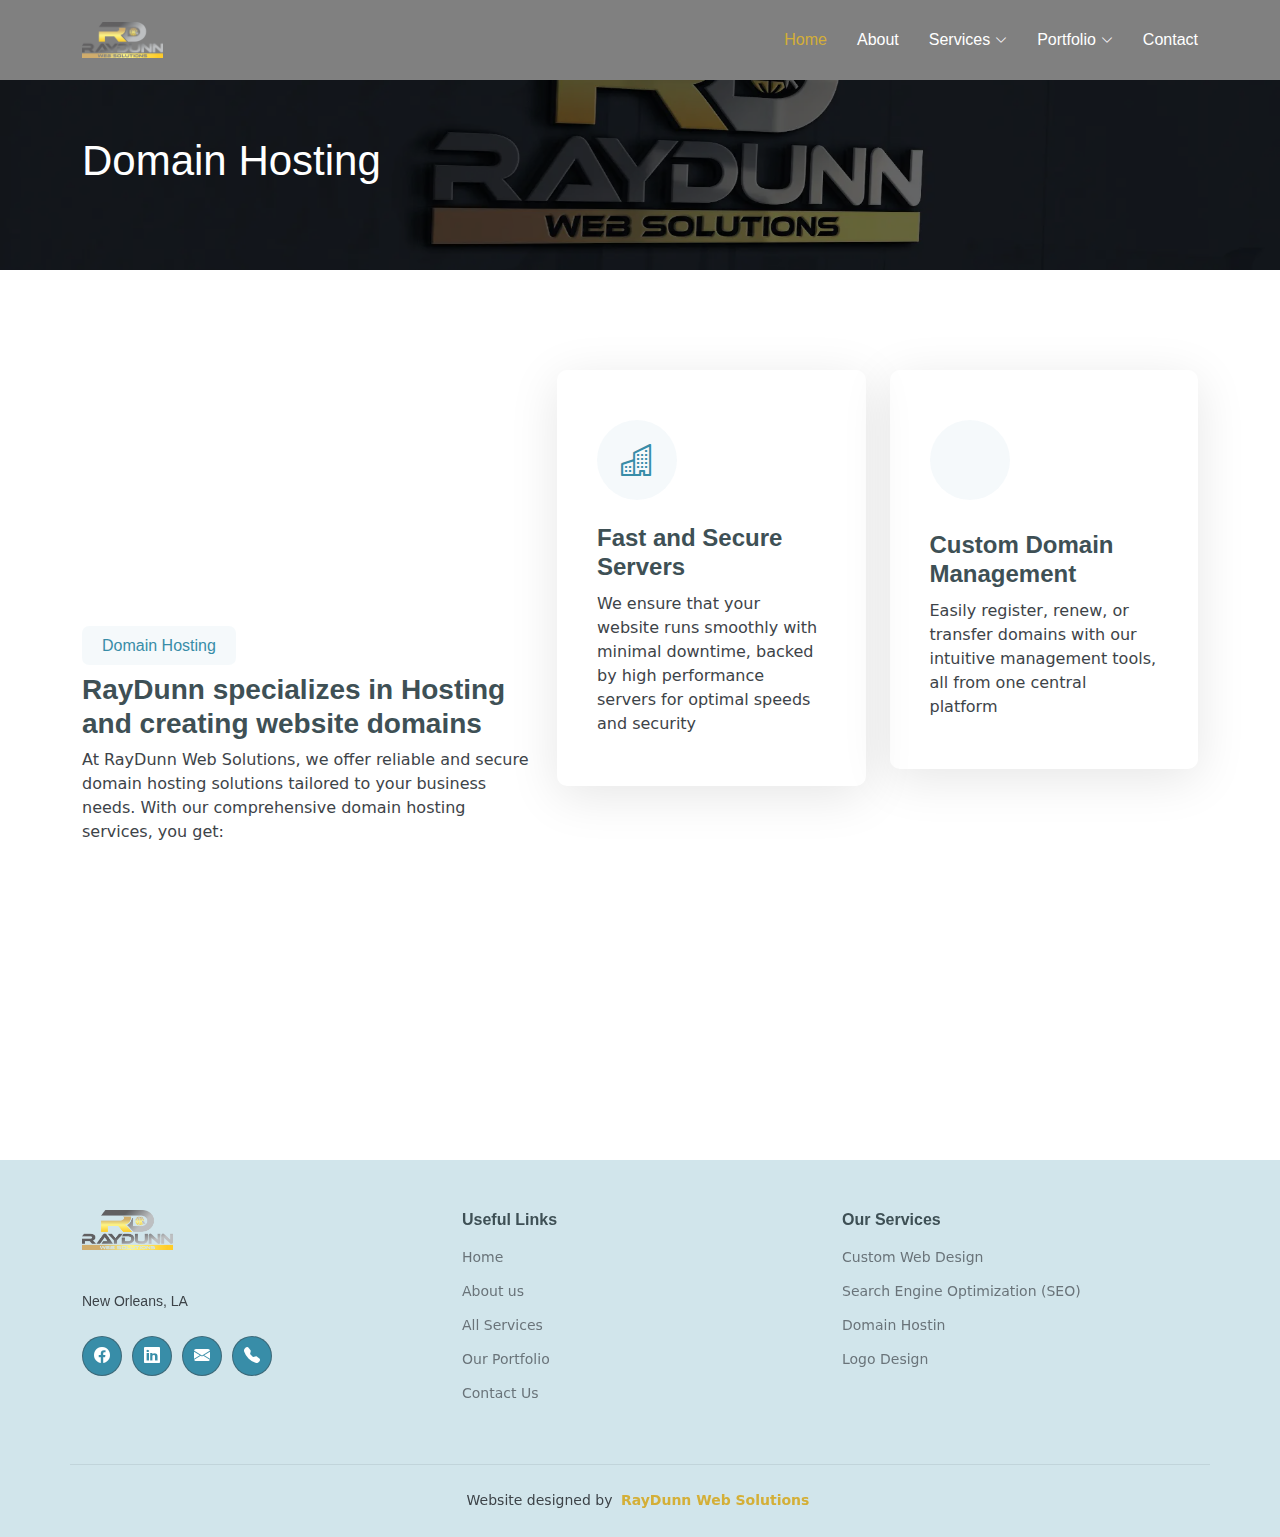
<file: domain-hosting.html>
<!DOCTYPE html>
<html lang="en">

<head>
  <meta charset="utf-8">
  <meta content="width=device-width, initial-scale=1.0" name="viewport">

  <title>RayDunn Web Solutions - Domain Hosting Service Page -</title>


    <!-- Open Graph Tags-->

<meta property="og:title" content="RayDunn Web Solutions - Domain Hosting Service Page -">
<meta property="og:site_name" content="RayDunn Web Solutions">
<meta property="og:url" content="https://raydunnsolutions.com/">
<meta property="og:description" content="Reliable and secure domain hosting with fast servers and flexible plans. Keep your website running smoothly and securely.">
<meta property="og:image" content="assets/img/Raydunn-logo-noBG.png" />


<!-- Meta Tags -->

<meta name="description" content="Reliable and secure domain hosting with fast servers and flexible plans. Keep your website running smoothly and securely.">
<meta name="image" content="assets/img/Raydunn-logo-noBG.png" /> 



  <!-- Browser icon -->
  <link href="assets/img/Raydunn-logo-noBG.png" rel="icon">


  <!-- libraries CSS Files -->
  <link href="assets/libraries/bootstrap/css/bootstrap.min.css" rel="stylesheet">
  <link href="assets/libraries/bootstrap-icons/bootstrap-icons.css" rel="stylesheet">
  <link href="assets/libraries/aos/aos.css" rel="stylesheet">
  <link href="assets/libraries/glightbox/css/glightbox.min.css" rel="stylesheet">
  <link href="assets/libraries/swiper/swiper-bundle.min.css" rel="stylesheet">
  <link href="assets/libraries/fontawesome-free/css/all.min.css" rel="stylesheet">

  <!-- Main CSS File -->
  <link href="assets/scss/main.css" rel="stylesheet">



  
  <link rel="canonical" href="https://raydunnsolutions.com/domain-hosting.html" />

</head>

<body>

  <header id="header-secondary" class="header-secondary d-flex align-items-center fixed-top">
    <div class="container-fluid container-xl position-relative d-flex align-items-center">

      <a href="index.html" class="logo d-flex align-items-center me-auto">
        <img src="assets/img/RayDunn-logo-noBG.webp" alt="RayDunn logo">
       
      </a>

      <nav id="navmenu" class="navmenu">
        <ul>
          <li><a href="index.html" class="active">Home</a></li>
          <li><a href="about.html">About</a></li>
          <li class="dropdown"><a href="services.html"><span>Services</span> <i class="bi bi-chevron-down toggle-dropdown"></i></a>
            <ul>
              <li><a href="custom-web-design.html">Custom Website Designs</a></li>
              <li><a href="seo.html">Search Engine Optimization</a></li>
              <li><a href="domain-hosting.html">Domain Hosting</a></li>
              <li><a href="logo-design.html">Logo Design</a></li>
       
            </ul>
          </li>
          <li class="dropdown"><a href="portfolio.html"><span>Portfolio</span> <i class="bi bi-chevron-down toggle-dropdown"></i></a>
            <ul>
              <li><a href="clean-slate.html">Clean Slate Pressure Washing </a></li>
              <li><a href="pristine-clean.html">Pristine Clean Soft Wash</a></li>
              <li><a href="outkast.html">OutKast Industrial Group</a></li>
       
            </ul>
          </li>

<!--
          <li class="dropdown"><a href="#"><span>Dropdown</span> <i class="bi bi-chevron-down toggle-dropdown"></i></a>
            <ul>
              <li><a href="#">Dropdown 1</a></li>
              <li class="dropdown"><a href="#"><span>Deep Dropdown</span> <i class="bi bi-chevron-down toggle-dropdown"></i></a>
                <ul>
                  <li><a href="#">Deep Dropdown 1</a></li>
                  <li><a href="#">Deep Dropdown 2</a></li>
                  <li><a href="#">Deep Dropdown 3</a></li>
                  <li><a href="#">Deep Dropdown 4</a></li>
                  <li><a href="#">Deep Dropdown 5</a></li>
                </ul>
              </li>
              <li><a href="#">Dropdown 2</a></li>
              <li><a href="#">Dropdown 3</a></li>
              <li><a href="#">Dropdown 4</a></li>
            </ul>
          </li>


          -->
          <li><a href="contact.html">Contact</a></li>
        </ul>
        <i class="mobile-nav-toggle d-xl-none bi bi-list"></i>
      </nav>

 


    </div>
  </header>

  <main class="main">


      


    <!-- ======= Breadcrumbs ======= -->
    <div class="secondary-page-banner d-flex align-items-center" style="background-image: url('assets/img/raydunnlogoheadert.webp');">
      <div class="container position-relative" data-aos="fade">

        <h1>Domain Hosting</h1>
   

      </div>
    </div><!-- End Breadcrumbs -->







<!-- About Section -->
<section id="services-page-about" class="services-page-about section">

  <div class="container" data-aos="fade-up" data-aos-delay="100">
    <div class="row align-items-xl-center gy-5">

      <div class="col-xl-5 services-about-content">
        <h2>Domain Hosting</h2>
        <h3>RayDunn specializes in Hosting and creating website domains</h3>
        <p>At RayDunn Web Solutions, we offer reliable and secure domain hosting solutions tailored to your business needs. With our comprehensive domain hosting services, you get:</p>

      </div>

      <div class="col-xl-7">
        <div class="row gy-4 services-icon-boxes">

          <div class="col-md-6" data-aos="fade-up" data-aos-delay="200">
            <div class="services-icon-box">
              <i class="bi bi-buildings"></i>
              <h4>Fast and Secure Servers</h4>
              <p>We ensure that your website runs smoothly with minimal downtime, backed by high performance servers for optimal speeds and security</p>
            </div>
          </div> <!-- End Icon Box -->

          <div class="col-md-6" data-aos="fade-up" data-aos-delay="300">
            <div class="services-icon-box">
              <i class="bi bi-"></i>
              <h4>Custom Domain Management</h4>
              <p>Easily  register, renew, or transfer domains with our intuitive management tools, all from one central platform</p>
            </div>
          </div> <!-- End Icon Box -->

          <div class="col-md-12" data-aos="fade-up" data-aos-delay="400">
            <div class="services-icon-box">
              <i class="bi bi-command"></i>
              <h4>SSL Certificates</h4>
              <p>Safeguard your website with SSL encryption, enhancing trust and security for your users.</p>
            </div>
          </div> <!-- End Icon Box -->



        </div>
      </div>

    </div>
  </div>

</section><!-- /About Section -->







 

    



  
  </main>

  <footer id="footer" class="footer position-relative">

    <div class="container footer-top">
      <div class="row gy-4">
        <div class="col-lg-4 col-md-6 footer-about">
          <a href="index.html" class="logo d-flex align-items-center">
           <img src="assets/img/RayDunn-logo-noBG.webp" alt="RayDunn logo">
          </a>
          <div class="footer-contact pt-3">
         
            <p>New Orleans, LA</p>
    
          </div>
          <div class="social-links d-flex mt-4">
            <a href="https://www.facebook.com/profile.php?id=61555772144949"><i class="bi bi-facebook"></i></a>
            <a href="https://www.linkedin.com/company/raydunn-web-solutions/"><i class="bi bi-linkedin"></i></a>
            <a href="malto:raydunntech@gmail.com"><i class="bi bi-envelope-fill"></i></a>
            <a href="tel:5046502562"><i class="bi bi-telephone-fill"></i></a>
          </div>
        </div>

        <div class="col-lg-4 col-md-3 footer-links">
          <h4>Useful Links</h4>
          <ul>
            <li><a href="index.html">Home</a></li>
            <li><a href="about.html">About us</a></li>
            <li><a href="services.html">All Services</a></li>
            <li><a href="portfolio.html">Our Portfolio</a></li>
            <li><a href="contact.html">Contact Us</a></li>
 
          </ul>
        </div>


        <div class="col-lg-4 col-md-3 footer-links">
          <h4>Our Services</h4>
          <ul>
            <li><a href="custom-web-design.html">Custom Web Design</a></li>
            <li><a href="seo.html">Search Engine Optimization (SEO)</a></li>
            <li><a href="domain-hosting.html">Domain Hostin</a></li>
            <li><a href="logo-design.html">Logo Design</a></li>

          </ul>
        </div>

  



      </div>
    </div>

    <div class="container copyright text-center mt-4">
      <p><span>Website designed by</span> <strong class="px-1 sitename"><a href="https://raydunnsolutions.com/">RayDunn Web Solutions</a></strong></p>
    </div>

  </footer>

  <!-- Scroll Top -->
  <a href="#" id="scroll-top" class="scroll-top d-flex align-items-center justify-content-center"><i class="bi bi-arrow-up-short"></i></a>



  <!-- libraries JS Files -->
  <script src="assets/libraries/bootstrap/js/bootstrap.bundle.min.js"></script>
  <script src="assets/libraries/php-email-form/validate.js"></script>
  <script src="assets/libraries/aos/aos.js"></script>
  <script src="assets/libraries/glightbox/js/glightbox.min.js"></script>
  <script src="assets/libraries/swiper/swiper-bundle.min.js"></script>

  <!-- Main JS File -->
  <script src="assets/js/main.js"></script>

</body>

</html>
</file>
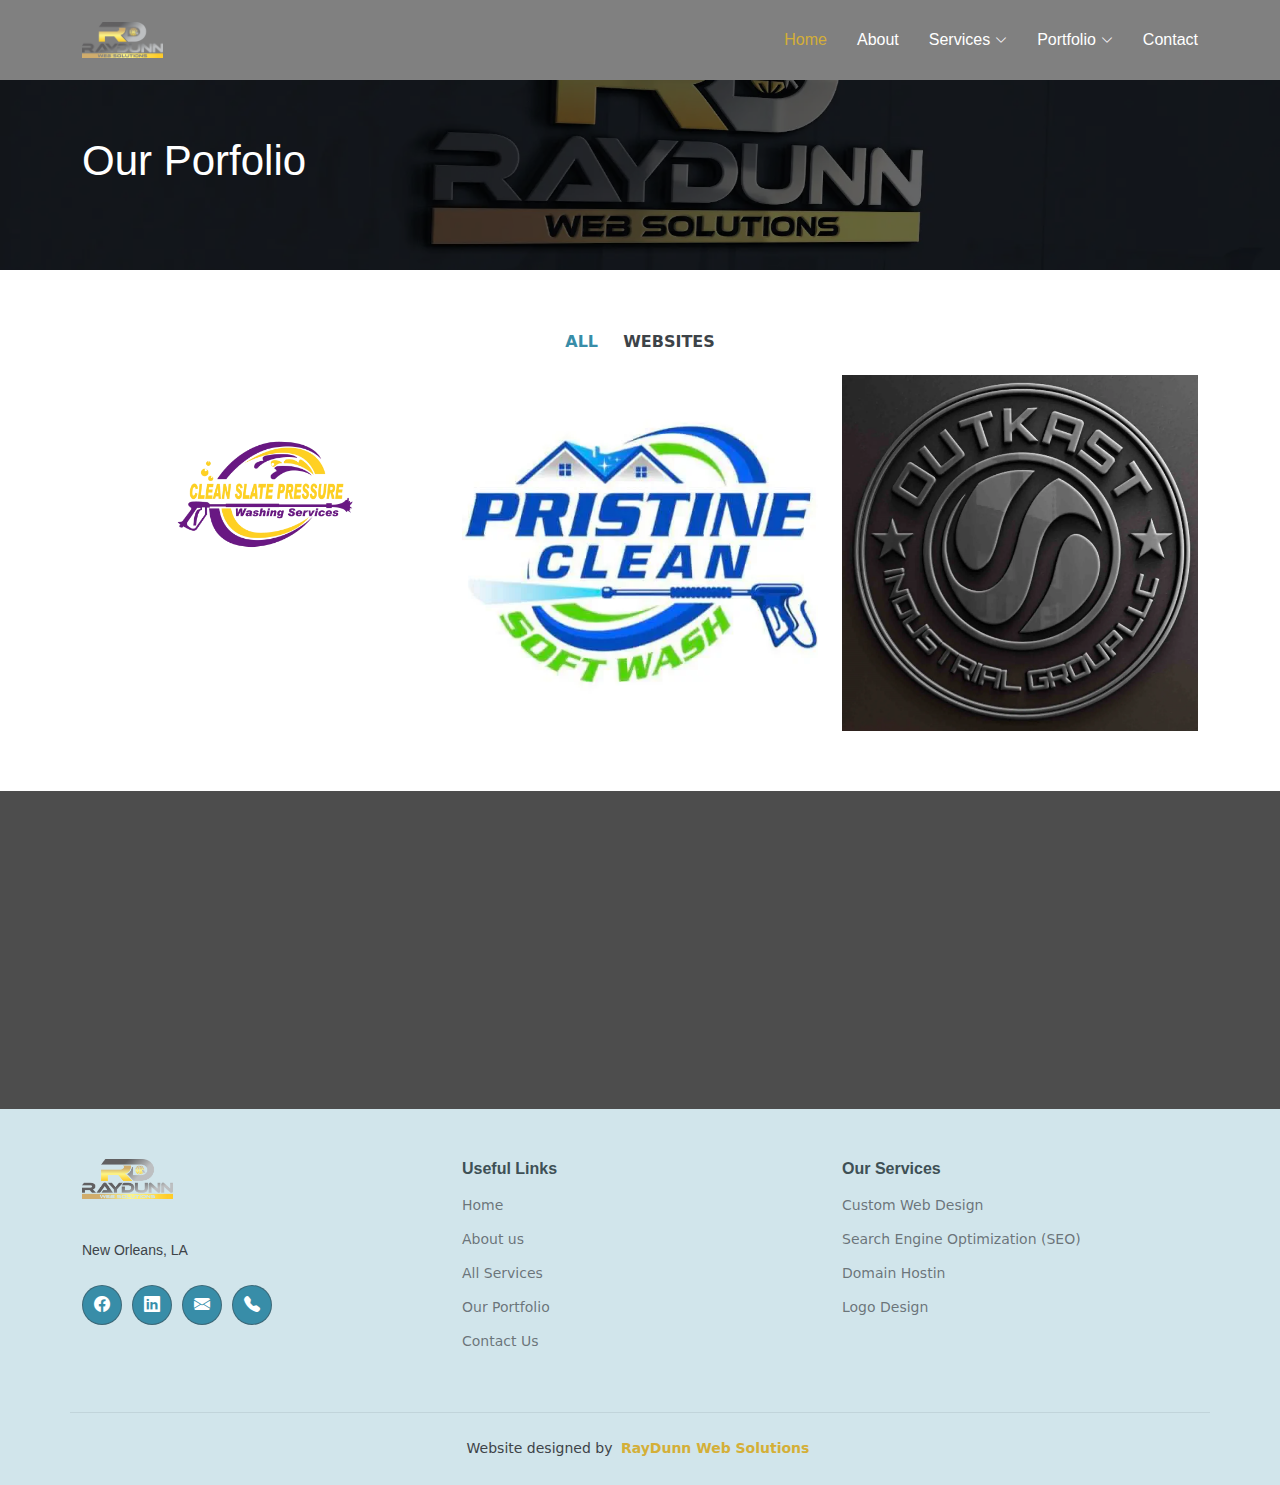
<file: portfolio.html>
<!DOCTYPE html>
<html lang="en">

<head>
  <meta charset="utf-8">
  <meta content="width=device-width, initial-scale=1.0" name="viewport">

  <title>RayDunn Web Solutions - Portfolio Page</title>
  
  

    <!-- Open Graph Tags-->

  <meta property="og:title" content="RayDunn Web Solutions - Portfolio Page">
  <meta property="og:site_name" content="RayDunn Web Solutions">
  <meta property="og:url" content="https://raydunnsolutions.com/">
  <meta property="og:description" content="Explore our portfolio showcasing diverse projects, from web design to branding. See how we've helped businesses thrive with creative, custom solutions.">
  <meta property="og:image" content="assets/img/Raydunn-logo-noBG.png" />


  <!-- Meta Tags -->

  <meta name="description" content="Explore our portfolio showcasing diverse projects, from web design to branding. See how we've helped businesses thrive with creative, custom solutions.">
  <meta name="image" content="assets/img/Raydunn-logo-noBG.png" /> 


  <!-- Browser icon -->
  <link href="assets/img/Raydunn-logo-noBG.png" rel="icon">

  <!-- libraries CSS Files -->
  <link href="assets/libraries/bootstrap/css/bootstrap.min.css" rel="stylesheet">
  <link href="assets/libraries/bootstrap-icons/bootstrap-icons.css" rel="stylesheet">
  <link href="assets/libraries/aos/aos.css" rel="stylesheet">
  <link href="assets/libraries/glightbox/css/glightbox.min.css" rel="stylesheet">
  <link href="assets/libraries/swiper/swiper-bundle.min.css" rel="stylesheet">


  <!-- Main CSS File -->
  <link href="assets/scss/main.css" rel="stylesheet">



    <!--Canonical URL-->
    <link rel="canonical" href="https://raydunnsolutions.com/portfolio.html" />



</head>

<body class="portfolio-page">

  <header id="header-secondary" class="header-secondary d-flex align-items-center fixed-top">
    <div class="container-fluid container-xl position-relative d-flex align-items-center">

      <a href="index.html" class="logo d-flex align-items-center me-auto">
        <img src="assets/img/RayDunn-logo-noBG.webp" alt="RayDunn logo">
       
      </a>

      <nav id="navmenu" class="navmenu">
        <ul>
          <li><a href="index.html" class="active">Home</a></li>
          <li><a href="about.html">About</a></li>
          <li class="dropdown"><a href="services.html"><span>Services</span> <i class="bi bi-chevron-down toggle-dropdown"></i></a>
            <ul>
              <li><a href="custom-web-design.html">Custom Website Designs</a></li>
              <li><a href="seo.html">Search Engine Optimization</a></li>
              <li><a href="domain-hosting.html">Domain Hosting</a></li>
              <li><a href="logo-design.html">Logo Design</a></li>
       
            </ul>
          </li>
          <li class="dropdown"><a href="portfolio.html"><span>Portfolio</span> <i class="bi bi-chevron-down toggle-dropdown"></i></a>
            <ul>
              <li><a href="clean-slate.html">Clean Slate Pressure Washing </a></li>
              <li><a href="pristine-clean.html">Pristine Clean Soft Wash</a></li>
              <li><a href="outkast.html">OutKast Industrial Group</a></li>
       
            </ul>
          </li>

<!--
          <li class="dropdown"><a href="#"><span>Dropdown</span> <i class="bi bi-chevron-down toggle-dropdown"></i></a>
            <ul>
              <li><a href="#">Dropdown 1</a></li>
              <li class="dropdown"><a href="#"><span>Deep Dropdown</span> <i class="bi bi-chevron-down toggle-dropdown"></i></a>
                <ul>
                  <li><a href="#">Deep Dropdown 1</a></li>
                  <li><a href="#">Deep Dropdown 2</a></li>
                  <li><a href="#">Deep Dropdown 3</a></li>
                  <li><a href="#">Deep Dropdown 4</a></li>
                  <li><a href="#">Deep Dropdown 5</a></li>
                </ul>
              </li>
              <li><a href="#">Dropdown 2</a></li>
              <li><a href="#">Dropdown 3</a></li>
              <li><a href="#">Dropdown 4</a></li>
            </ul>
          </li>


          -->
          <li><a href="contact.html">Contact</a></li>
        </ul>
        <i class="mobile-nav-toggle d-xl-none bi bi-list"></i>
      </nav>

 


    </div>
  </header>
  <main class="main">



    <!-- ======= secondary-page-banner ======= -->
    <div class="secondary-page-banner d-flex align-items-center" style="background-image: url('assets/img/raydunnlogoheadert.webp');">
      <div class="container position-relative" data-aos="fade">

        <h1>Our Porfolio</h1>
   

      </div>
    </div><!-- End secondary-page-banner -->

    <!-- Portfolio Section -->
    <section id="portfolio" class="portfolio section">

      <div class="container">

        <div class="isotope-layout" data-default-filter="*" data-layout="masonry" data-sort="original-order">

          <ul class="portfolio-filters isotope-filters" data-aos="fade-up" data-aos-delay="100">
            <li data-filter="*" class="filter-active">All</li>
            <li data-filter=".filter-website">Websites</li>
    
          </ul><!-- End Portfolio Filters -->

          <div class="row gy-4 isotope-container" data-aos="fade-up" data-aos-delay="200">

            <div class="col-lg-4 col-md-6 portfolio-item isotope-item filter-website">
              <img src="assets/img/cleanslatelogo.webp" class="img-fluid" alt="clean-slate logo">
              <div class="portfolio-info">
                <h4>Clean Slate pressure Washing </h4>
                <p>Website for clean slate pressure washing LLC</p>
  
                <a href="https://cleanslatepressurewashingnola.com/" title="More Details" class="details-link"><i class="bi bi-link-45deg"></i></a>
              </div>
            </div><!-- End Portfolio Item -->



            <div class="col-lg-4 col-md-6 portfolio-item isotope-item filter-website">
              <img src="assets/img/pristinecleanlogo.webp" class="img-fluid" alt="pristine-clean logo">
              <div class="portfolio-info">
                <h4>Pristine Clean Soft Wash</h4>
                <p>Check out our work on Pristine Clean's Website</p>
                <a href="https://pristinecleansoftwash.com/" title="More Details" class="details-link"><i class="bi bi-link-45deg"></i></a>
              </div>
            </div><!-- End Portfolio Item -->


            <div class="col-lg-4 col-md-6 portfolio-item isotope-item filter-website">
              <img src="assets/img/outkast-logo.webp" class="img-fluid" alt="outKast-logo">
              <div class="portfolio-info">
                <h4>Outkast Industrial Group</h4>
                <p>Check out Outkast Industrial group's website!</p>
                <a href="https://outkastindustrial.com/" title="More Details" class="details-link"><i class="bi bi-link-45deg"></i></a>
              </div>
            </div><!-- End Portfolio Item -->



     

          </div><!-- End Portfolio Container -->

        </div>

      </div>

    </section><!-- /Portfolio Section -->


    <!-- ======= Cta Section ======= -->
<section id="cta" class="cta">
  <div class="container" data-aos="zoom-in">

    <div class="text-center">
      <h3>Reach Out today to recieve a Free Estimate</h3>
      <p>Fill out our questionaire about your business or contact us today!</p>
      <a class="cta-btn scrollto" href="contact.html">Fill out our questionaire</a><br>
      <a class="cta-btn scrollto" href="tel:5046502562">Call</a>
      <a class="cta-btn scrollto" href="mailto:raydunntech@gmail.com">Email</a>
    </div>

  </div>
</section><!-- End Cta Section -->

  </main>

  <footer id="footer" class="footer position-relative">

    <div class="container footer-top">
      <div class="row gy-4">
        <div class="col-lg-4 col-md-6 footer-about">
          <a href="index.html" class="logo d-flex align-items-center">
           <img src="assets/img/RayDunn-logo-noBG.webp" alt="RayDunn logo">
          </a>
          <div class="footer-contact pt-3">
         
            <p>New Orleans, LA</p>
    
          </div>
          <div class="social-links d-flex mt-4">
            <a href="https://www.facebook.com/profile.php?id=61555772144949"><i class="bi bi-facebook"></i></a>
            <a href="https://www.linkedin.com/company/raydunn-web-solutions/"><i class="bi bi-linkedin"></i></a>
            <a href="malto:raydunntech@gmail.com"><i class="bi bi-envelope-fill"></i></a>
            <a href="tel:5046502562"><i class="bi bi-telephone-fill"></i></a>
          </div>
        </div>

        <div class="col-lg-4 col-md-3 footer-links">
          <h4>Useful Links</h4>
          <ul>
            <li><a href="index.html">Home</a></li>
            <li><a href="about.html">About us</a></li>
            <li><a href="services.html">All Services</a></li>
            <li><a href="portfolio.html">Our Portfolio</a></li>
            <li><a href="contact.html">Contact Us</a></li>
 
          </ul>
        </div>


        <div class="col-lg-4 col-md-3 footer-links">
          <h4>Our Services</h4>
          <ul>
            <li><a href="custom-web-design.html">Custom Web Design</a></li>
            <li><a href="seo.html">Search Engine Optimization (SEO)</a></li>
            <li><a href="domain-hosting.html">Domain Hostin</a></li>
            <li><a href="logo-design.html">Logo Design</a></li>

          </ul>
        </div>

  



      </div>
    </div>

    <div class="container copyright text-center mt-4">
      <p><span>Website designed by</span> <strong class="px-1 sitename"><a href="https://raydunnsolutions.com/">RayDunn Web Solutions</a></strong></p>
    </div>

  </footer>

  <!-- Scroll Top -->
  <a href="#" id="scroll-top" class="scroll-top d-flex align-items-center justify-content-center"><i class="bi bi-arrow-up-short"></i></a>



  <!-- libraries JS Files -->
  <script src="assets/libraries/bootstrap/js/bootstrap.bundle.min.js"></script>
  <script src="assets/libraries/php-email-form/validate.js"></script>
  <script src="assets/libraries/aos/aos.js"></script>
  <script src="assets/libraries/glightbox/js/glightbox.min.js"></script>
  <script src="assets/libraries/swiper/swiper-bundle.min.js"></script>
  <script src="assets/libraries/imagesloaded/imagesloaded.pkgd.min.js"></script>
  <script src="assets/libraries/isotope-layout/isotope.pkgd.min.js"></script>

  <!-- Main JS File -->
  <script src="assets/js/main.js"></script>

</body>

</html>
</file>
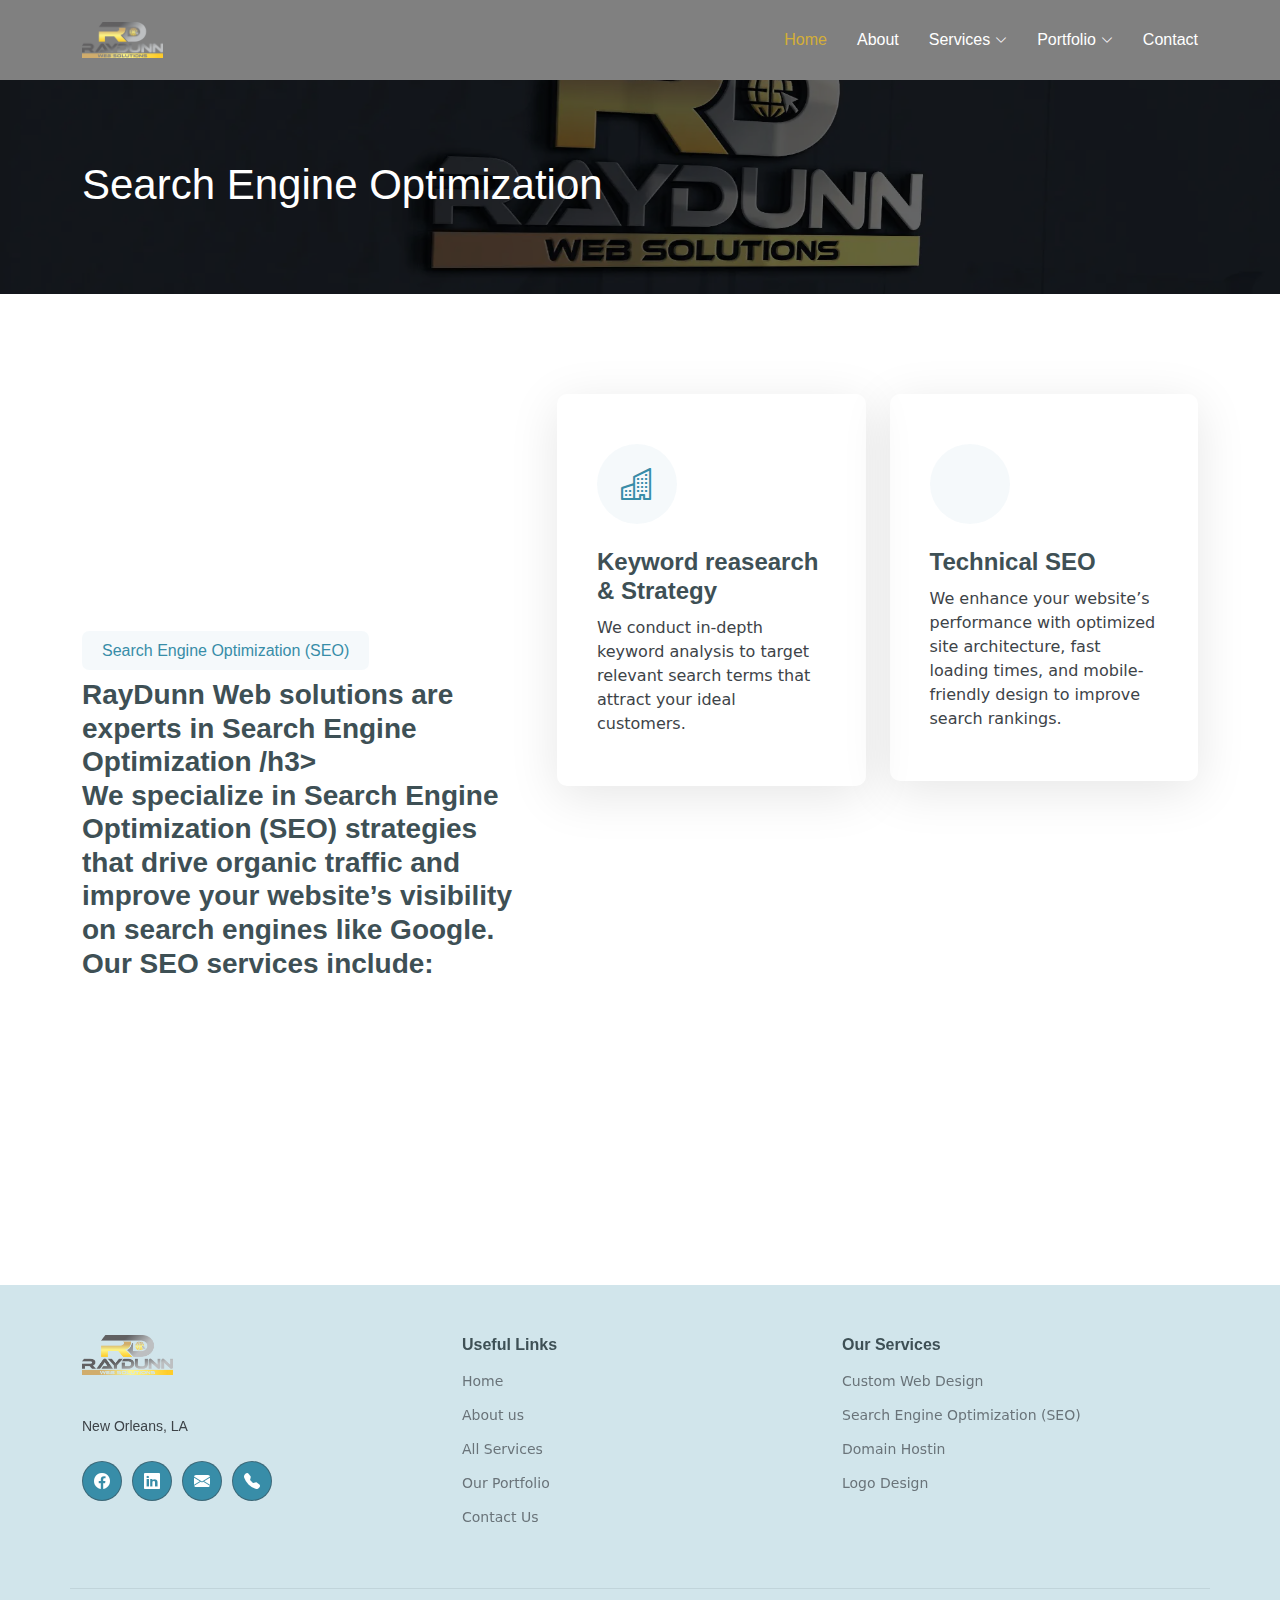
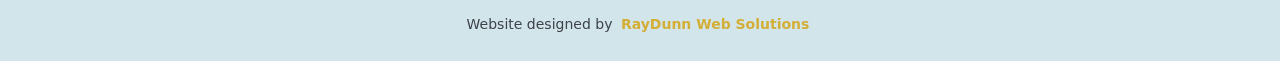
<file: seo.html>
8<!DOCTYPE html>
<html lang="en">

<head>
  <meta charset="utf-8">
  <meta content="width=device-width, initial-scale=1.0" name="viewport">

  <title>RayDunn Web Solutions Search Engine Optimization Page</title>
 

<!-- Open Graph Tags-->

<meta property="og:title" content="RayDunn Web Solutions Search Engine Optimization Page">
<meta property="og:site_name" content="RayDunn Web Solutions">
<meta property="og:url" content="https://raydunnsolutions.com/">
<meta property="og:description" content="Boost your website’s visibility with expert SEO services. Improve rankings, drive traffic, and grow your business with tailored SEO strategies.">
<meta property="og:image" content="assets/img/Raydunn-logo-noBG.png" />


<!-- Meta Tags -->

<meta name="description" content="Boost your website’s visibility with expert SEO services. Improve rankings, drive traffic, and grow your business with tailored SEO strategies.">
<meta name="image" content="assets/img/Raydunn-logo-noBG.png" /> 

  <!-- Browser icon -->
  <link href="assets/img/Raydunn-logo-noBG.png" rel="icon">



  <!-- libraries CSS Files -->
  <link href="assets/libraries/bootstrap/css/bootstrap.min.css" rel="stylesheet">
  <link href="assets/libraries/bootstrap-icons/bootstrap-icons.css" rel="stylesheet">
  <link href="assets/libraries/aos/aos.css" rel="stylesheet">
  <link href="assets/libraries/glightbox/css/glightbox.min.css" rel="stylesheet">
  <link href="assets/libraries/swiper/swiper-bundle.min.css" rel="stylesheet">
  <link href="assets/libraries/fontawesome-free/css/all.min.css" rel="stylesheet">

  <!-- Main CSS File -->
  <link href="assets/scss/main.css" rel="stylesheet">


  <!--Canonical URL-->
  <link rel="canonical" href="https://raydunnsolutions.com/seo.html" />


</head>

<body class="index-page">

  <header id="header-secondary" class="header-secondary d-flex align-items-center fixed-top">
    <div class="container-fluid container-xl position-relative d-flex align-items-center">

      <a href="index.html" class="logo d-flex align-items-center me-auto">
        <img src="assets/img/RayDunn-logo-noBG.webp" alt="RayDunn logo">
       
      </a>

      <nav id="navmenu" class="navmenu">
        <ul>
          <li><a href="index.html" class="active">Home</a></li>
          <li><a href="about.html">About</a></li>
          <li class="dropdown"><a href="services.html"><span>Services</span> <i class="bi bi-chevron-down toggle-dropdown"></i></a>
            <ul>
              <li><a href="custom-web-design.html">Custom Website Designs</a></li>
              <li><a href="seo.html">Search Engine Optimization</a></li>
              <li><a href="domain-hosting.html">Domain Hosting</a></li>
              <li><a href="logo-design.html">Logo Design</a></li>
       
            </ul>
          </li>
          <li class="dropdown"><a href="portfolio.html"><span>Portfolio</span> <i class="bi bi-chevron-down toggle-dropdown"></i></a>
            <ul>
              <li><a href="clean-slate.html">Clean Slate Pressure Washing </a></li>
              <li><a href="pristine-clean.html">Pristine Clean Soft Wash</a></li>
              <li><a href="outkast.html">OutKast Industrial Group</a></li>
       
            </ul>
          </li>

<!--
          <li class="dropdown"><a href="#"><span>Dropdown</span> <i class="bi bi-chevron-down toggle-dropdown"></i></a>
            <ul>
              <li><a href="#">Dropdown 1</a></li>
              <li class="dropdown"><a href="#"><span>Deep Dropdown</span> <i class="bi bi-chevron-down toggle-dropdown"></i></a>
                <ul>
                  <li><a href="#">Deep Dropdown 1</a></li>
                  <li><a href="#">Deep Dropdown 2</a></li>
                  <li><a href="#">Deep Dropdown 3</a></li>
                  <li><a href="#">Deep Dropdown 4</a></li>
                  <li><a href="#">Deep Dropdown 5</a></li>
                </ul>
              </li>
              <li><a href="#">Dropdown 2</a></li>
              <li><a href="#">Dropdown 3</a></li>
              <li><a href="#">Dropdown 4</a></li>
            </ul>
          </li>


          -->
          <li><a href="contact.html">Contact</a></li>
        </ul>
        <i class="mobile-nav-toggle d-xl-none bi bi-list"></i>
      </nav>

 


    </div>
  </header>

  <main class="main">


      


    <!-- ======= Breadcrumbs ======= -->
    <div class="secondary-page-banner d-flex align-items-center" style="background-image: url('assets/img/raydunnlogoheadert.webp');">
      <div class="container position-relative" data-aos="fade">

        <h1>Search Engine Optimization</h1>
   

      </div>
    </div><!-- End Breadcrumbs -->








  <!-- About Section -->
<section id="services-page-about" class="services-page-about section">

  <div class="container" data-aos="fade-up" data-aos-delay="100">
    <div class="row align-items-xl-center gy-5">

      <div class="col-xl-5 services-about-content">
        <h2>Search Engine Optimization (SEO)</h2>
        <h3>RayDunn Web solutions are experts in Search Engine Optimization /h3>
        <p>We specialize in Search Engine Optimization (SEO) strategies that drive organic traffic and improve your website’s visibility on search engines like Google. Our SEO services include:</p>

      </div>

      <div class="col-xl-7">
        <div class="row gy-4 services-icon-boxes">

          <div class="col-md-6" data-aos="fade-up" data-aos-delay="200">
            <div class="services-icon-box">
              <i class="bi bi-buildings"></i>
              <h4>Keyword reasearch & Strategy</h4>
              <p>We conduct in-depth keyword analysis to target relevant search terms that attract your ideal customers.</p>
            </div>
          </div> <!-- End Icon Box -->

          <div class="col-md-6" data-aos="fade-up" data-aos-delay="300">
            <div class="services-icon-box">
              <i class="bi bi-"></i>
              <h4>Technical SEO</h4>
              <p>We enhance your website’s performance with optimized site architecture, fast loading times, and mobile-friendly design to improve search rankings.</p>
            </div>
          </div> <!-- End Icon Box -->

          <div class="col-md-6" data-aos="fade-up" data-aos-delay="400">
            <div class="services-icon-box">
              <i class="bi bi-command"></i>
              <h4>Content Creation & Optimization</h4>
              <p>Fresh, high-quality content is key to ranking well. We craft engaging content that resonates with your audience and aligns with SEO best practices.</p>
            </div>
          </div> <!-- End Icon Box -->
          <div class="col-md-6" data-aos="fade-up" data-aos-delay="400">
            <div class="services-icon-box">
              <i class="bi bi-command"></i>
              <h4>Analytics & Reporting</h4>
              <p>We track your site’s performance with detailed SEO reports, highlighting keyword rankings, traffic growth, and areas for improvement.</p>
            </div>
          </div> <!-- End Icon Box -->



        </div>
      </div>

    </div>
  </div>

</section><!-- /About Section -->

 

    



  </main>

  <footer id="footer" class="footer position-relative">

    <div class="container footer-top">
      <div class="row gy-4">
        <div class="col-lg-4 col-md-6 footer-about">
          <a href="index.html" class="logo d-flex align-items-center">
           <img src="assets/img/RayDunn-logo-noBG.webp" alt="RayDunn logo">
          </a>
          <div class="footer-contact pt-3">
         
            <p>New Orleans, LA</p>
    
          </div>
          <div class="social-links d-flex mt-4">
            <a href="https://www.facebook.com/profile.php?id=61555772144949"><i class="bi bi-facebook"></i></a>
            <a href="https://www.linkedin.com/company/raydunn-web-solutions/"><i class="bi bi-linkedin"></i></a>
            <a href="malto:raydunntech@gmail.com"><i class="bi bi-envelope-fill"></i></a>
            <a href="tel:5046502562"><i class="bi bi-telephone-fill"></i></a>
          </div>
        </div>

        <div class="col-lg-4 col-md-3 footer-links">
          <h4>Useful Links</h4>
          <ul>
            <li><a href="index.html">Home</a></li>
            <li><a href="about.html">About us</a></li>
            <li><a href="services.html">All Services</a></li>
            <li><a href="portfolio.html">Our Portfolio</a></li>
            <li><a href="contact.html">Contact Us</a></li>
 
          </ul>
        </div>


        <div class="col-lg-4 col-md-3 footer-links">
          <h4>Our Services</h4>
          <ul>
            <li><a href="custom-web-design.html">Custom Web Design</a></li>
            <li><a href="seo.html">Search Engine Optimization (SEO)</a></li>
            <li><a href="domain-hosting.html">Domain Hostin</a></li>
            <li><a href="logo-design.html">Logo Design</a></li>

          </ul>
        </div>

  



      </div>
    </div>

    <div class="container copyright text-center mt-4">
      <p><span>Website designed by</span> <strong class="px-1 sitename"><a href="https://raydunnsolutions.com/">RayDunn Web Solutions</a></strong></p>
    </div>

  </footer>

  <!-- Scroll Top -->
  <a href="#" id="scroll-top" class="scroll-top d-flex align-items-center justify-content-center"><i class="bi bi-arrow-up-short"></i></a>



  <!-- libraries JS Files -->
  <script src="assets/libraries/bootstrap/js/bootstrap.bundle.min.js"></script>
  <script src="assets/libraries/php-email-form/validate.js"></script>
  <script src="assets/libraries/aos/aos.js"></script>
  <script src="assets/libraries/glightbox/js/glightbox.min.js"></script>
  <script src="assets/libraries/swiper/swiper-bundle.min.js"></script>

  <!-- Main JS File -->
  <script src="assets/js/main.js"></script>

</body>

</html>
</file>
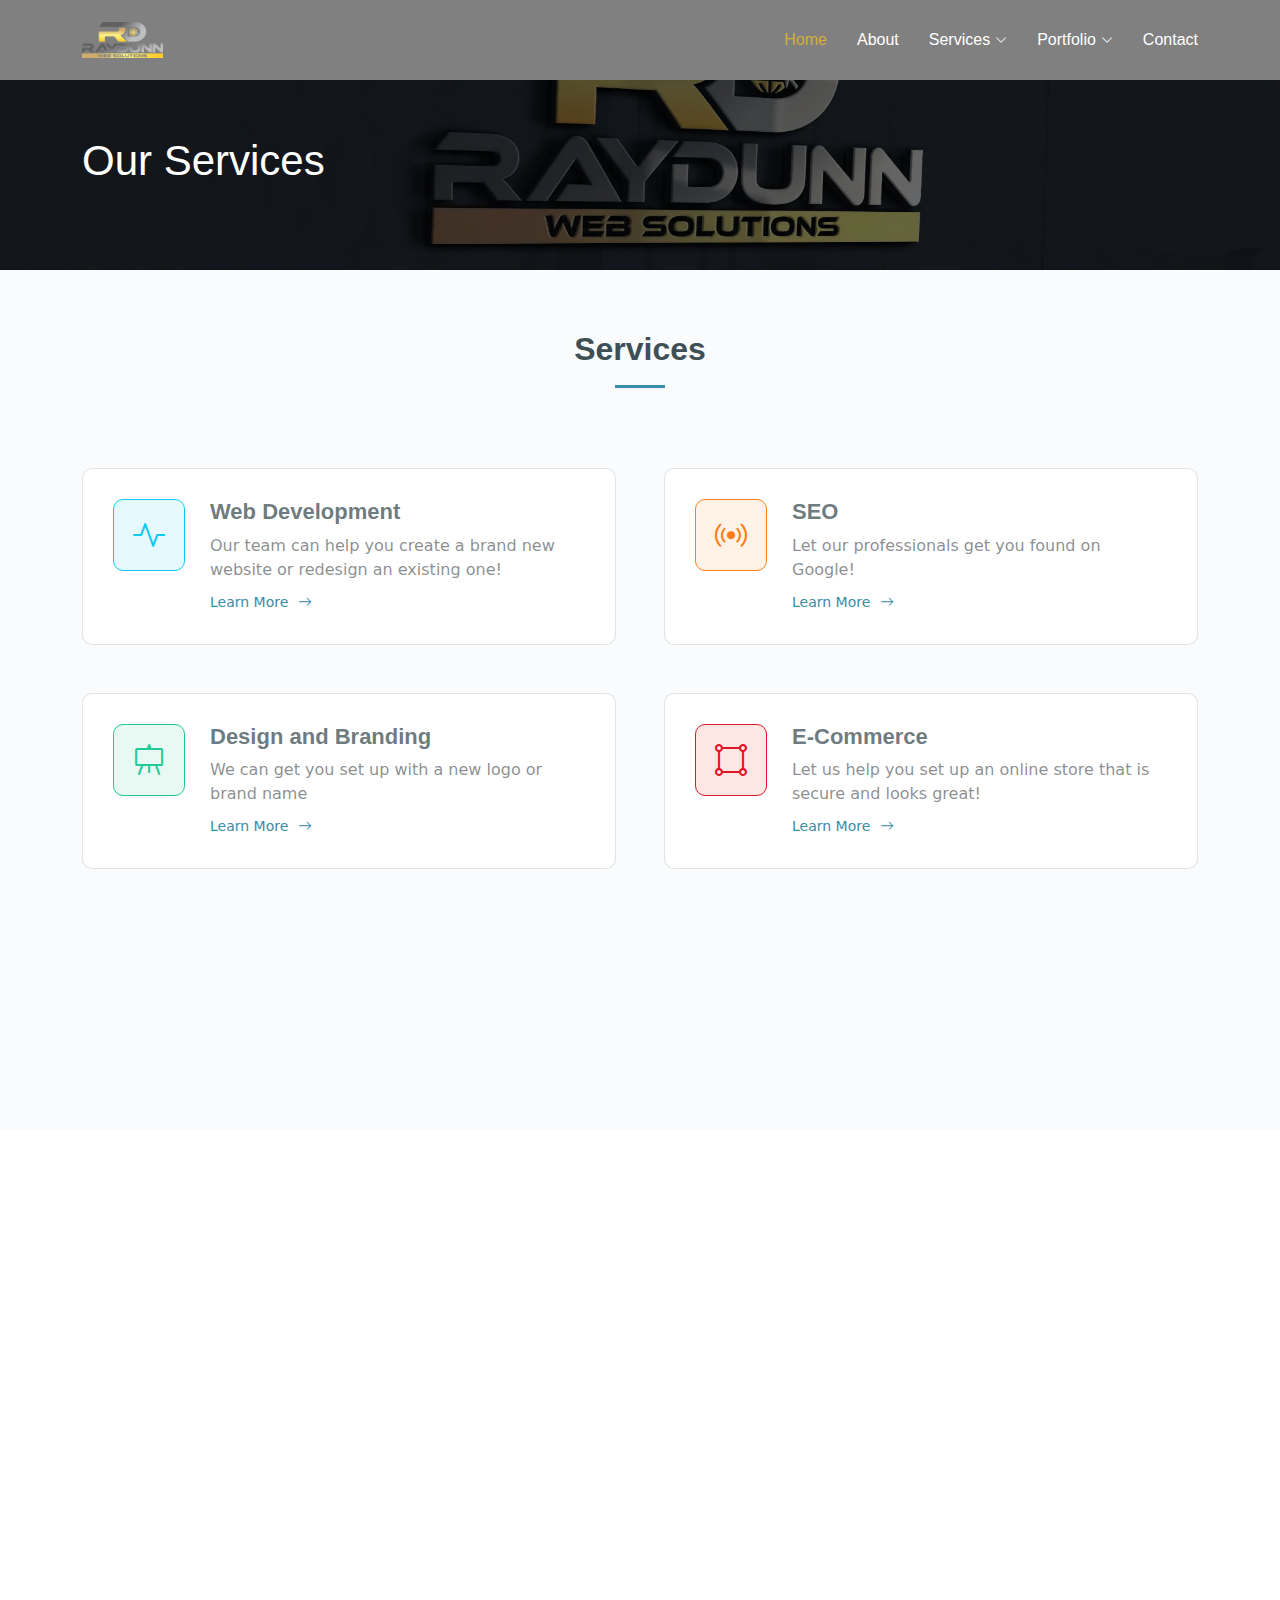
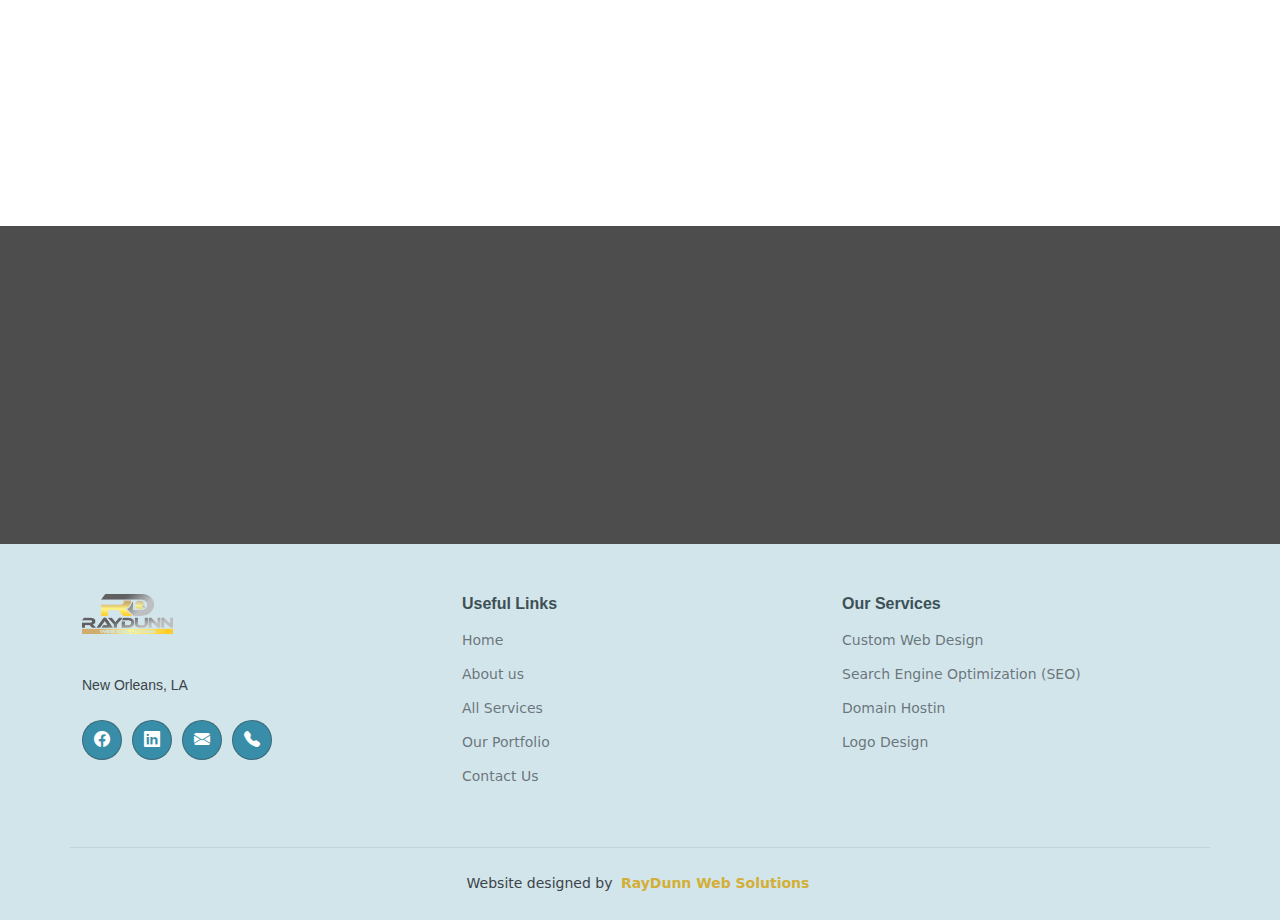
<file: services.html>
<!DOCTYPE html>
<html lang="en">

<head>
  <meta charset="utf-8">
  <meta content="width=device-width, initial-scale=1.0" name="viewport">

  <title>RayDunn Web Solutions - Services Page</title>

  

  <!-- Open Graph Tags-->

  <meta property="og:title" content="RayDunn Web Solutions - Services Page">
  <meta property="og:site_name" content="RayDunn Web Solutions">
  <meta property="og:url" content="https://raydunnsolutions.com/">
  <meta property="og:description" content="Discover our web design services. We create responsive, custom websites tailored to your brand, enhancing user experience and driving business growth.">
  <meta property="og:image" content="assets/img/Raydunn-logo-noBG.png" />


  <!-- Meta Tags -->

  <meta name="description" content="Discover our web design services. We create responsive, custom websites tailored to your brand, enhancing user experience and driving business growth.">
  <meta name="image" content="assets/img/Raydunn-logo-noBG.png" /> 
  

  <!-- Browser icon -->
  <link href="assets/img/Raydunn-logo-noBG.png" rel="icon">


  <!-- Vendor CSS Files -->
  <link href="assets/libraries/bootstrap/css/bootstrap.min.css" rel="stylesheet">
  <link href="assets/libraries/bootstrap-icons/bootstrap-icons.css" rel="stylesheet">
  <link href="assets/libraries/aos/aos.css" rel="stylesheet">
  <link href="assets/libraries/glightbox/css/glightbox.min.css" rel="stylesheet">
  <link href="assets/libraries/swiper/swiper-bundle.min.css" rel="stylesheet">
  <link href="assets/libraries/fontawesome-free/css/all.min.css" rel="stylesheet">

  <!-- Main CSS File -->
  <link href="assets/scss/main.css" rel="stylesheet">



    <!--Canonical URL-->
    <link rel="canonical" href="https://raydunnsolutions.com/services.html" />



</head>

<body class="services-page">

  <header id="header-secondary" class="header-secondary d-flex align-items-center fixed-top">
    <div class="container-fluid container-xl position-relative d-flex align-items-center">

      <a href="index.html" class="logo d-flex align-items-center me-auto">
        <img src="assets/img/RayDunn-logo-noBG.webp" alt="RayDunn logo">
       
      </a>

      <nav id="navmenu" class="navmenu">
        <ul>
          <li><a href="index.html" class="active">Home</a></li>
          <li><a href="about.html">About</a></li>
          <li class="dropdown"><a href="services.html"><span>Services</span> <i class="bi bi-chevron-down toggle-dropdown"></i></a>
            <ul>
              <li><a href="custom-web-design.html">Custom Website Designs</a></li>
              <li><a href="seo.html">Search Engine Optimization</a></li>
              <li><a href="domain-hosting.html">Domain Hosting</a></li>
              <li><a href="logo-design.html">Logo Design</a></li>
       
            </ul>
          </li>
          <li class="dropdown"><a href="portfolio.html"><span>Portfolio</span> <i class="bi bi-chevron-down toggle-dropdown"></i></a>
            <ul>
              <li><a href="clean-slate.html">Clean Slate Pressure Washing </a></li>
              <li><a href="pristine-clean.html">Pristine Clean Soft Wash</a></li>
              <li><a href="outkast.html">OutKast Industrial Group</a></li>
       
            </ul>
          </li>

<!--
          <li class="dropdown"><a href="#"><span>Dropdown</span> <i class="bi bi-chevron-down toggle-dropdown"></i></a>
            <ul>
              <li><a href="#">Dropdown 1</a></li>
              <li class="dropdown"><a href="#"><span>Deep Dropdown</span> <i class="bi bi-chevron-down toggle-dropdown"></i></a>
                <ul>
                  <li><a href="#">Deep Dropdown 1</a></li>
                  <li><a href="#">Deep Dropdown 2</a></li>
                  <li><a href="#">Deep Dropdown 3</a></li>
                  <li><a href="#">Deep Dropdown 4</a></li>
                  <li><a href="#">Deep Dropdown 5</a></li>
                </ul>
              </li>
              <li><a href="#">Dropdown 2</a></li>
              <li><a href="#">Dropdown 3</a></li>
              <li><a href="#">Dropdown 4</a></li>
            </ul>
          </li>


          -->
          <li><a href="contact.html">Contact</a></li>
        </ul>
        <i class="mobile-nav-toggle d-xl-none bi bi-list"></i>
      </nav>

 


    </div>
  </header>

  <main class="main">

    
    <!-- ======= Secondary-page-banner ======= -->
    <div class="secondary-page-banner d-flex align-items-center" style="background-image: url('assets/img/raydunnlogoheadert.webp');">
      <div class="container position-relative " data-aos="fade">

        <h1>Our Services</h1>
   

      </div>
    </div><!-- End secondary-page-banner -->

    

 <section id="services" class="services section">

  <!-- Section Title -->
  <div class="container section-title" data-aos="fade-up">
    <h2>Services</h2>

  </div><!-- End Section Title -->

  <div class="container">

    <div class="row g-5">

      <div class="col-lg-6" data-aos="fade-up" data-aos-delay="100">
        <div class="service-item item-cyan position-relative">
          <i class="bi bi-activity icon"></i>
          <div>
            <h3>Web Development</h3>
            <p>Our team can help you create a brand new website or redesign an existing one!</p>
            <a href="service-details.html" class="read-more stretched-link">Learn More <i class="bi bi-arrow-right"></i></a>
          </div>
        </div>
      </div><!-- End Service Item -->

      <div class="col-lg-6" data-aos="fade-up" data-aos-delay="200">
        <div class="service-item item-orange position-relative">
          <i class="bi bi-broadcast icon"></i>
          <div>
            <h3>SEO</h3>
            <p>Let our professionals get you found on Google!</p>
            <a href="service-details.html" class="read-more stretched-link">Learn More <i class="bi bi-arrow-right"></i></a>
          </div>
        </div>
      </div><!-- End Service Item -->

      <div class="col-lg-6" data-aos="fade-up" data-aos-delay="300">
        <div class="service-item item-teal position-relative">
          <i class="bi bi-easel icon"></i>
          <div>
            <h3>Design and Branding</h3>
            <p>We can get you set up with a new logo or brand name</p>
            <a href="service-details.html" class="read-more stretched-link">Learn More <i class="bi bi-arrow-right"></i></a>
          </div>
        </div>
      </div><!-- End Service Item -->

      <div class="col-lg-6" data-aos="fade-up" data-aos-delay="400">
        <div class="service-item item-red position-relative">
          <i class="bi bi-bounding-box-circles icon"></i>
          <div>
            <h3>E-Commerce</h3>
            <p>Let us help you set up an online store that is secure and looks great!</p>
            <a href="service-details.html" class="read-more stretched-link">Learn More <i class="bi bi-arrow-right"></i></a>
          </div>
        </div>
      </div><!-- End Service Item -->

      <div class="col-lg-12" data-aos="fade-up" data-aos-delay="500">
        <div class="service-item item-indigo position-relative">
          <i class="bi bi-calendar4-week icon"></i>
          <div>
            <h3>Domain Hosting and Transfers</h3>
            <p>Whether you need a new domain or have an existing one, we can help!</p>
            <a href="service-details.html" class="read-more stretched-link">Learn More <i class="bi bi-arrow-right"></i></a>
          </div>
        </div>
      </div><!-- End Service Item -->


    </div>

  </div>

</section><!-- /Services Section -->



 <!-- ======= Why Us Section ======= -->
 <section id="why-us" class="why-us section-bg">
  <div class="container-fluid" data-aos="fade-up">

    <div class="row">

      <div class="col-lg-7 d-flex flex-column justify-content-center align-items-stretch  order-2 order-lg-1">

        <div class="content">
          <h3> <strong>RayDunn</strong> Web Solutions</h3>
          <p>
            We can help with everything your business needs to suceed on the internet!
          </p>
        </div>

        <div class="accordion-list">
          <ul>
            <li>
              <a data-bs-toggle="collapse" class="collapse" data-bs-target="#accordion-list-1"><span></span>Custom Web Design to fit your business' needs<i class="bx bx-chevron-down icon-show"></i><i class="bx bx-chevron-up icon-close"></i></a>
              <div id="accordion-list-1" class="collapse show" data-bs-parent=".accordion-list">
                <p>
                  We can help with everything from WordPress to a custom web application using React. Whatever your business needs we can create a website that is fast and reliable. 
                </p>
              </div>
            </li>

            <li>
              <a data-bs-toggle="collapse" data-bs-target="#accordion-list-2" class="collapsed"><span></span>Do you have a Social Media Presence?<i class="bx bx-chevron-down icon-show"></i><i class="bx bx-chevron-up icon-close"></i></a>
              <div id="accordion-list-2" class="collapse" data-bs-parent=".accordion-list">
                <p>
                  Social media is a key factor in your business' success. We can help tailor your exisiting social media accounts or we can create an online brand for you!
                </p>
              </div>
            </li>

            <li>
              <a data-bs-toggle="collapse" data-bs-target="#accordion-list-3" class="collapsed"><span></span>Domain creation and Hosting is complicated, let us do it for you!<i class="bx bx-chevron-down icon-show"></i><i class="bx bx-chevron-up icon-close"></i></a>
              <div id="accordion-list-3" class="collapse" data-bs-parent=".accordion-list">
                <p>
                    We can get your domain name created and set up with our hosting CDN (Content Delivery Network) ensuring your website is fast and functioning properly!
                </p>
              </div>
            </li>

          </ul>
        </div>

      </div>

      <div class="col-lg-5 align-items-stretch order-1 order-lg-2 img" style='background-image: url("assets/img/why-us.webp");' data-aos="zoom-in" data-aos-delay="150">&nbsp;</div>
    </div>

  </div>
</section><!-- End Why Us Section -->

 


<!-- ======= Cta Section ======= -->
<section id="cta" class="cta">
  <div class="container" data-aos="zoom-in">

    <div class="text-center">
      <h3>Reach Out today to recieve a Free Estimate</h3>
      <p>Fill out our questionaire about your business or contact us today!</p>
      <a class="cta-btn scrollto" href="contact.html">Fill out our questionaire</a><br>
      <a class="cta-btn scrollto" href="tel:5046502562">Call</a>
      <a class="cta-btn scrollto" href="mailto:raydunntech@gmail.com">Email</a>
    </div>

  </div>
</section><!-- End Cta Section -->

 
  

   

  
  </main>

  <footer id="footer" class="footer position-relative">

    <div class="container footer-top">
      <div class="row gy-4">
        <div class="col-lg-4 col-md-6 footer-about">
          <a href="index.html" class="logo d-flex align-items-center">
           <img src="assets/img/RayDunn-logo-noBG.webp" alt="RayDunn logo">
          </a>
          <div class="footer-contact pt-3">
         
            <p>New Orleans, LA</p>
    
          </div>
          <div class="social-links d-flex mt-4">
            <a href="https://www.facebook.com/profile.php?id=61555772144949"><i class="bi bi-facebook"></i></a>
            <a href="https://www.linkedin.com/company/raydunn-web-solutions/"><i class="bi bi-linkedin"></i></a>
            <a href="malto:raydunntech@gmail.com"><i class="bi bi-envelope-fill"></i></a>
            <a href="tel:5046502562"><i class="bi bi-telephone-fill"></i></a>
          </div>
        </div>

        <div class="col-lg-4 col-md-3 footer-links">
          <h4>Useful Links</h4>
          <ul>
            <li><a href="index.html">Home</a></li>
            <li><a href="about.html">About us</a></li>
            <li><a href="services.html">All Services</a></li>
            <li><a href="portfolio.html">Our Portfolio</a></li>
            <li><a href="contact.html">Contact Us</a></li>
 
          </ul>
        </div>


        <div class="col-lg-4 col-md-3 footer-links">
          <h4>Our Services</h4>
          <ul>
            <li><a href="custom-web-design.html">Custom Web Design</a></li>
            <li><a href="seo.html">Search Engine Optimization (SEO)</a></li>
            <li><a href="domain-hosting.html">Domain Hostin</a></li>
            <li><a href="logo-design.html">Logo Design</a></li>

          </ul>
        </div>

  



      </div>
    </div>

    <div class="container copyright text-center mt-4">
      <p><span>Website designed by</span> <strong class="px-1 sitename"><a href="https://raydunnsolutions.com/">RayDunn Web Solutions</a></strong></p>
    </div>

  </footer>

  <!-- Scroll Top -->
  <a href="#" id="scroll-top" class="scroll-top d-flex align-items-center justify-content-center"><i class="bi bi-arrow-up-short"></i></a>


  <!-- Vendor JS Files -->
  <script src="assets/libraries/bootstrap/js/bootstrap.bundle.min.js"></script>
  <script src="assets/libraries/php-email-form/validate.js"></script>
  <script src="assets/libraries/aos/aos.js"></script>
  <script src="assets/libraries/glightbox/js/glightbox.min.js"></script>
  <script src="assets/libraries/swiper/swiper-bundle.min.js"></script>

  <!-- Main JS File -->
  <script src="assets/js/main.js"></script>

</body>

</html>
</file>
<file: assets/scss/main.css>
/* Fonts */
:root {
  --default-font: "Roboto", system-ui, -apple-system, "Segoe UI", Roboto, "Helvetica Neue", Arial, "Noto Sans", "Liberation Sans", sans-serif, "Apple Color Emoji", "Segoe UI Emoji", "Segoe UI Symbol", "Noto Color Emoji";
  --heading-font: "Nunito", sans-serif;
  --nav-font: "Inter", sans-serif;
}

/* Global Colors - The following color variables are used throughout the website. Updating them here will change the color scheme of the entire website */
:root {
  --background-color: #ffffff; /* Background color for the entire website, including individual sections */
  --default-color: #3d4348; /* Default color used for the majority of the text content across the entire website */
  --heading-color: #3e5055; /* Color for headings, subheadings and title throughout the website */
  --accent-color: #388da8; /* Accent color that represents your brand on the website. It's used for buttons, links, and other elements that need to stand out */
  --contrast-color: #ffffff; /* The contrast color is used for elements when the background color is one of the heading, accent, or default colors. Its purpose is to ensure proper contrast and readability when placed over these more dominant colors */
  --hero-background: #4d4d4d;
  --primary: #d4af37;
  --alternate-section-color: lightgrey;
}

/* Nav Menu Colors - The following color variables are used specifically for the navigation menu. They are separate from the global colors to allow for more customization options */
:root {
  --nav-color: #777a7e; /* The default color of the main navmenu links */
  --nav-hover-color: #77b6ca; /* Applied to main navmenu links when they are hovered over or active */
  --nav-dropdown-background-color: #bebdbd; /* Used as the background color for dropdown items that appear when hovering over primary navigation items */
  --nav-dropdown-color: #313336; /* Used for navigation links of the dropdown items in the navigation menu. */
  --nav-dropdown-hover-color: #77b6ca; /* Similar to --nav-hover-color, this color is applied to dropdown navigation links when they are hovered over. */
}

/*--------------------------------------------------------------
# General
--------------------------------------------------------------*/
body {
  color: var(--default-color);
  background-color: var(--background-color);
  font-family: var(--default-font);
}

body::-webkit-scrollbar {
  display: none;
}

a {
  color: var(--accent-color);
  text-decoration: none;
  transition: 0.3s;
}

a:hover {
  color: color-mix(in srgb, var(--accent-color), transparent 25%);
  text-decoration: none;
}

h1,
h2,
h3,
h4,
h5,
h6 {
  color: var(--heading-color);
  font-family: var(--heading-font);
}

/*--------------------------------------------------------------
# Global Header
--------------------------------------------------------------*/
.header {
  color: var(--default-color);
  background-color: var(--background-color);
  padding: 20px 0;
  transition: all 0.5s;
  z-index: 997;
}
.header .logo {
  line-height: 1;
}
.header .logo img {
  max-height: 36px;
  margin-right: 8px;
}
.header .logo h1 {
  font-size: 30px;
  margin: 0;
  font-weight: 700;
  color: var(--heading-color);
}
@media (max-width: 480px) {
  .header .logo img {
    max-height: 24px;
  }
  .header .logo h1 {
    font-size: 24px;
  }
}
.header .btn-getstarted,
.header .btn-getstarted:focus {
  color: var(--contrast-color);
  background: var(--accent-color);
  font-size: 14px;
  padding: 8px 25px;
  margin: 0 0 0 30px;
  border-radius: 50px;
  transition: 0.3s;
}
.header .btn-getstarted:hover,
.header .btn-getstarted:focus:hover {
  color: var(--contrast-color);
  background: color-mix(in srgb, var(--accent-color), transparent 15%);
}
@media (max-width: 1200px) {
  .header .logo {
    order: 1;
  }
  .header .btn-getstarted {
    order: 2;
    margin: 0 15px 0 0;
    padding: 6px 15px;
  }
  .header .navmenu {
    order: 3;
  }
}
.scrolled .header {
  box-shadow: 0px 0 18px color-mix(in srgb, var(--default-color), transparent 85%);
}

/* Index Page Header
------------------------------*/
.index-page .header {
  --background-color: rgba(255, 255, 255, 0);
}

/* Index Page Header on Scroll
------------------------------*/
.index-page.scrolled .header {
  --background-color: #464545;
}

/*--------------------------------------------------------------
# Global Header
--------------------------------------------------------------*/
.header-secondary {
  color: var(--default-color);
  background-color: grey;
  padding: 10px 0;
  transition: all 0.5s;
  z-index: 997;
}
.header-secondary .logo {
  line-height: 1;
}
.header-secondary .logo img {
  max-height: 36px;
  margin-right: 8px;
}
.header-secondary .logo h1 {
  font-size: 30px;
  margin: 0;
  font-weight: 700;
  color: var(--heading-color);
}
@media (max-width: 480px) {
  .header-secondary .logo img {
    max-height: 24px;
  }
  .header-secondary .logo h1 {
    font-size: 24px;
  }
}
.header-secondary .btn-getstarted,
.header-secondary .btn-getstarted:focus {
  color: var(--contrast-color);
  background: var(--accent-color);
  font-size: 14px;
  padding: 8px 25px;
  margin: 0 0 0 30px;
  border-radius: 50px;
  transition: 0.3s;
}
.header-secondary .btn-getstarted:hover,
.header-secondary .btn-getstarted:focus:hover {
  color: var(--contrast-color);
  background: color-mix(in srgb, var(--accent-color), transparent 15%);
}
@media (max-width: 1200px) {
  .header-secondary .logo {
    order: 1;
  }
  .header-secondary .btn-getstarted {
    order: 2;
    margin: 0 15px 0 0;
    padding: 6px 15px;
  }
  .header-secondary .navmenu {
    order: 3;
  }
}
.scrolled .header-secondary {
  box-shadow: 0px 0 18px color-mix(in srgb, var(--default-color), transparent 85%);
}

/* Index Page Header
------------------------------*/
.index-page .header-secondary {
  --background-color: rgba(255, 255, 255, 0);
}

/*--------------------------------------------------------------
# secondary-page-banner
--------------------------------------------------------------*/
.secondary-page-banner {
  padding: 120px 0 60px 0;
  min-height: 30vh;
  position: relative;
  background-size: cover;
  background-position: center;
  background-repeat: no-repeat;
}

.secondary-page-banner:before {
  content: "";
  background-color: rgba(0, 0, 0, 0.6);
  position: absolute;
  inset: 0;
}

.secondary-page-banner h1 {
  font-size: 42px;
  font-weight: 500;
  color: #fff;
  justify-content: flex-start;
}

/*--------------------------------------------------------------
# Navigation Menu
--------------------------------------------------------------*/
/* Desktop Navigation */
@media (min-width: 1200px) {
  .navmenu {
    padding: 0;
  }
  .navmenu ul {
    margin: 0;
    padding: 0;
    display: flex;
    list-style: none;
    align-items: center;
  }
  .navmenu li {
    position: relative;
  }
  .navmenu a,
  .navmenu a:focus {
    color: white;
    padding: 18px 15px;
    font-size: 16px;
    font-family: var(--nav-font);
    font-weight: 400;
    display: flex;
    align-items: center;
    justify-content: space-between;
    white-space: nowrap;
    transition: 0.3s;
  }
  .navmenu a i,
  .navmenu a:focus i {
    font-size: 12px;
    line-height: 0;
    margin-left: 5px;
    transition: 0.3s;
  }
  .navmenu li:last-child a {
    padding-right: 0;
  }
  .navmenu li:hover > a,
  .navmenu .active,
  .navmenu .active:focus {
    color: #d4af37;
  }
  .navmenu .dropdown ul {
    margin: 0;
    padding: 10px 0;
    background: var(--nav-dropdown-background-color);
    display: block;
    position: absolute;
    visibility: hidden;
    left: 14px;
    top: 130%;
    opacity: 0;
    transition: 0.3s;
    border-radius: 4px;
    z-index: 99;
    box-shadow: 0px 0px 30px color-mix(in srgb, var(--default-color), transparent 85%);
  }
  .navmenu .dropdown ul li {
    min-width: 200px;
  }
  .navmenu .dropdown ul a {
    padding: 10px 20px;
    font-size: 15px;
    text-transform: none;
    color: white;
  }
  .navmenu .dropdown ul a i {
    font-size: 12px;
  }
  .navmenu .dropdown ul a:hover,
  .navmenu .dropdown ul .active:hover,
  .navmenu .dropdown ul li:hover > a {
    color: var(--nav-dropdown-hover-color);
  }
  .navmenu .dropdown:hover > ul {
    opacity: 1;
    top: 100%;
    visibility: visible;
  }
  .navmenu .dropdown .dropdown ul {
    top: 0;
    left: -90%;
    visibility: hidden;
  }
  .navmenu .dropdown .dropdown:hover > ul {
    opacity: 1;
    top: 0;
    left: -100%;
    visibility: visible;
  }
  .navmenu .megamenu {
    position: static;
  }
  .navmenu .megamenu ul {
    margin: 0;
    padding: 10px;
    background: var(--nav-dropdown-background-color);
    box-shadow: 0px 0px 20px color-mix(in srgb, var(--default-color), transparent 90%);
    position: absolute;
    top: 130%;
    left: 0;
    right: 0;
    visibility: hidden;
    opacity: 0;
    display: flex;
    transition: 0.3s;
    border-radius: 4px;
    z-index: 99;
  }
  .navmenu .megamenu ul li {
    flex: 1;
  }
  .navmenu .megamenu ul li a, .navmenu .megamenu ul li:hover > a {
    padding: 10px 20px;
    font-size: 15px;
    color: var(--nav-dropdown-color);
  }
  .navmenu .megamenu ul li a:hover,
  .navmenu .megamenu ul li .active,
  .navmenu .megamenu ul li .active:hover {
    color: var(--nav-dropdown-hover-color);
  }
  .navmenu .megamenu:hover > ul {
    opacity: 1;
    top: 100%;
    visibility: visible;
  }
}
/* Mobile Navigation */
@media (max-width: 1199px) {
  .mobile-nav-toggle {
    color: white;
    font-size: 28px;
    line-height: 0;
    margin-right: 10px;
    cursor: pointer;
    transition: color 0.3s;
  }
  .navmenu {
    padding: 0;
    z-index: 9997;
  }
  .navmenu ul {
    display: none;
    position: absolute;
    inset: 60px 20px 20px 20px;
    padding: 10px 0;
    margin: 0;
    border-radius: 6px;
    background-color: var(--nav-dropdown-background-color);
    overflow-y: auto;
    transition: 0.3s;
    z-index: 9998;
    box-shadow: 0px 0px 30px color-mix(in srgb, var(--default-color), transparent 90%);
  }
  .navmenu a,
  .navmenu a:focus {
    color: var(--nav-dropdown-color);
    padding: 10px 20px;
    font-family: var(--nav-font);
    font-size: 17px;
    font-weight: 500;
    display: flex;
    align-items: center;
    justify-content: space-between;
    white-space: nowrap;
    transition: 0.3s;
  }
  .navmenu a i,
  .navmenu a:focus i {
    font-size: 16px;
    line-height: 0;
    margin-left: 5px;
    width: 30px;
    height: 30px;
    display: flex;
    align-items: center;
    justify-content: center;
    border-radius: 50%;
    transition: 0.3s;
    background-color: color-mix(in srgb, var(--primary), transparent 90%);
  }
  .navmenu a i:hover,
  .navmenu a:focus i:hover {
    background-color: var(--primary);
    color: var(--primary);
  }
  .navmenu a:hover,
  .navmenu .active,
  .navmenu .active:focus {
    color: var(--nav-dropdown-hover-color);
  }
  .navmenu .active i,
  .navmenu .active:focus i {
    background-color: var(--default-color);
    color: var(--contrast-color);
    transform: rotate(180deg);
  }
  .navmenu .dropdown ul {
    position: static;
    display: none;
    z-index: 99;
    padding: 10px 0;
    margin: 10px 20px;
    background-color: grey;
    border: 1px solid color-mix(in srgb, var(--primary), transparent 90%);
    transition: all 0.5s ease-in-out;
    box-shadow: none;
  }
  .navmenu .dropdown ul ul {
    background-color: rgba(33, 37, 41, 0.1);
  }
  .navmenu .dropdown ul a {
    color: black;
  }
  .navmenu .dropdown > .dropdown-active {
    display: block;
    background-color: rgba(33, 37, 41, 0.03);
  }
  .mobile-nav-active {
    overflow: hidden;
  }
  .mobile-nav-active .mobile-nav-toggle {
    color: #fff;
    position: absolute;
    font-size: 32px;
    top: 15px;
    right: 15px;
    margin-right: 0;
    z-index: 9999;
  }
  .mobile-nav-active .navmenu {
    position: fixed;
    overflow: hidden;
    inset: 0;
    background: rgba(33, 37, 41, 0.8);
    transition: 0.3s;
  }
  .mobile-nav-active .navmenu > ul {
    display: block;
  }
}
/*--------------------------------------------------------------
# Global Footer
--------------------------------------------------------------*/
.footer {
  --background-color: color-mix(in srgb, var(--accent-color), transparent 77%);
  color: var(--default-color);
  background-color: var(--background-color);
  font-size: 14px;
  padding-bottom: 1px;
  position: relative;
}
.footer .footer-top {
  padding-top: 50px;
}
.footer .footer-about .logo {
  line-height: 1;
  margin-bottom: 25px;
}
.footer .footer-about .logo img {
  max-height: 40px;
  margin-right: 6px;
}
.footer .footer-about .logo span {
  font-size: 26px;
  font-weight: 700;
  letter-spacing: 1px;
  font-family: var(--heading-font);
  color: var(--heading-color);
}
.footer .footer-about p {
  font-size: 14px;
  font-family: var(--heading-font);
}
.footer .social-links a {
  display: flex;
  align-items: center;
  justify-content: center;
  background: var(--accent-color);
  width: 40px;
  height: 40px;
  border-radius: 50%;
  border: 1px solid color-mix(in srgb, var(--default-color), transparent 50%);
  font-size: 16px;
  color: color-mix(in srgb, var(--default-color), transparent 30%);
  margin-right: 10px;
  transition: 0.3s;
}
.footer .social-links a :hover {
  font-size: 20px;
}
.footer .social-links a i {
  color: white;
}
.footer .social-links a i:hover {
  color: var(--primary);
}
.footer h4 {
  font-size: 16px;
  font-weight: bold;
  position: relative;
  padding-bottom: 12px;
}
.footer .footer-links {
  margin-bottom: 30px;
}
.footer .footer-links ul {
  list-style: none;
  padding: 0;
  margin: 0;
}
.footer .footer-links ul i {
  padding-right: 2px;
  font-size: 12px;
  line-height: 0;
}
.footer .footer-links ul li {
  padding: 10px 0;
  display: flex;
  align-items: center;
}
.footer .footer-links ul li:first-child {
  padding-top: 0;
}
.footer .footer-links ul a {
  color: color-mix(in srgb, var(--default-color), transparent 30%);
  display: inline-block;
  line-height: 1;
}
.footer .footer-links ul a:hover {
  color: var(--accent-color);
}
.footer .footer-contact p {
  margin-bottom: 5px;
}
.footer .footer-newsletter .newsletter-form {
  margin-top: 30px;
  padding: 6px 8px;
  position: relative;
  border-radius: 50px;
  border: 1px solid color-mix(in srgb, var(--accent-color), transparent 70%);
  display: flex;
  background-color: var(--contrast-color);
  transition: 0.3s;
}
.footer .footer-newsletter .newsletter-form:focus-within {
  border-color: var(--accent-color);
}
.footer .footer-newsletter .newsletter-form input[type=email] {
  border: 0;
  padding: 4px 10px;
  width: 100%;
  background-color: var(--contrsast-color);
  color: var(--default-color);
}
.footer .footer-newsletter .newsletter-form input[type=email]:focus-visible {
  outline: none;
}
.footer .footer-newsletter .newsletter-form input[type=submit] {
  border: 0;
  font-size: 16px;
  padding: 0 20px;
  margin: -7px -9px -7px 0;
  background: var(--accent-color);
  color: var(--contrast-color);
  transition: 0.3s;
  border-radius: 50px;
}
.footer .footer-newsletter .newsletter-form input[type=submit]:hover {
  background: color-mix(in srgb, var(--accent-color), transparent 20%);
}
.footer .footer-newsletter .error-message {
  display: none;
  background: #df1529;
  color: #ffffff;
  text-align: left;
  padding: 15px;
  margin-top: 10px;
  font-weight: 600;
  border-radius: 4px;
}
.footer .footer-newsletter .sent-message {
  display: none;
  color: #ffffff;
  background: #059652;
  text-align: center;
  padding: 15px;
  margin-top: 10px;
  font-weight: 600;
  border-radius: 4px;
}
.footer .footer-newsletter .loading {
  display: none;
  background: var(--background-color);
  text-align: center;
  padding: 15px;
  margin-top: 10px;
}
.footer .footer-newsletter .loading:before {
  content: "";
  display: inline-block;
  border-radius: 50%;
  width: 24px;
  height: 24px;
  margin: 0 10px -6px 0;
  border: 3px solid var(--accent-color);
  border-top-color: var(--background-color);
  animation: subscription-loading 1s linear infinite;
}
@keyframes subscription-loading {
  0% {
    transform: rotate(0deg);
  }
  100% {
    transform: rotate(360deg);
  }
}
.footer .copyright {
  padding-top: 25px;
  padding-bottom: 25px;
  border-top: 1px solid color-mix(in srgb, var(--default-color), transparent 90%);
}
.footer .copyright p {
  margin-bottom: 0;
}
.footer .copyright a {
  color: #d4af37;
}
.footer .credits {
  margin-top: 6px;
  font-size: 13px;
}

/*--------------------------------------------------------------
# Scroll Top Button
--------------------------------------------------------------*/
.scroll-top {
  position: fixed;
  visibility: hidden;
  opacity: 0;
  right: 15px;
  bottom: -15px;
  z-index: 99999;
  background-color: var(--accent-color);
  width: 44px;
  height: 44px;
  border-radius: 50px;
  transition: all 0.4s;
}
.scroll-top i {
  font-size: 24px;
  color: var(--contrast-color);
  line-height: 0;
}
.scroll-top:hover {
  background-color: color-mix(in srgb, var(--accent-color), transparent 20%);
  color: var(--contrast-color);
}
.scroll-top.active {
  visibility: visible;
  opacity: 1;
  bottom: 15px;
}

/*--------------------------------------------------------------
# Disable aos animation delay on mobile devices
--------------------------------------------------------------*/
@media screen and (max-width: 768px) {
  [data-aos-delay] {
    transition-delay: 0 !important;
  }
}
/*--------------------------------------------------------------
# Section Titles
--------------------------------------------------------------*/
.section-title {
  text-align: center;
  padding-bottom: 60px;
  position: relative;
}
.section-title h1 {
  font-size: 32px;
  font-weight: 700;
  margin-bottom: 20px;
  padding-bottom: 20px;
  position: relative;
}
.section-title h1:after {
  content: "";
  position: absolute;
  display: block;
  width: 50px;
  height: 3px;
  background: var(--accent-color);
  left: 0;
  right: 0;
  bottom: 0;
  margin: auto;
}
.section-title h2 {
  font-size: 32px;
  font-weight: 700;
  margin-bottom: 20px;
  padding-bottom: 20px;
  position: relative;
}
.section-title h2:after {
  content: "";
  position: absolute;
  display: block;
  width: 50px;
  height: 3px;
  background: var(--accent-color);
  left: 0;
  right: 0;
  bottom: 0;
  margin: auto;
}
.section-title p {
  margin-bottom: 0;
}

/*--------------------------------------------------------------
# secondary-page-banner
--------------------------------------------------------------*/
.secondary-page-banner {
  padding: 120px 0 60px 0;
  min-height: 30vh;
  position: relative;
  background-size: cover;
  background-position: center;
  background-repeat: no-repeat;
}

.secondary-page-banner:before {
  content: "";
  background-color: rgba(0, 0, 0, 0.6);
  position: absolute;
  inset: 0;
}

.secondary-page-banner h2 {
  font-size: 46px;
  font-weight: 500;
  color: #fff;
  justify-content: flex-start;
}

/*--------------------------------------------------------------
# Global Sections
--------------------------------------------------------------*/
section,
.section {
  color: var(--default-color);
  background-color: var(--background-color);
  padding: 60px 0;
  scroll-margin-top: 100px;
  overflow: clip;
}

@media (max-width: 1199px) {
  section,
  .section {
    scroll-margin-top: 66px;
  }
}
/*--------------------------------------------------------------
# Hero Section
--------------------------------------------------------------*/
.hero {
  width: 100%;
  min-height: 70vh;
  display: flex;
  position: relative;
  background-color: gray;
  padding: 50px 0 40px 0;
  display: flex;
  align-items: center;
  overflow: hidden;
}
.hero .hero-bg img {
  position: absolute;
  inset: 0;
  display: flex;
  width: 100vw;
  height: 100vh;
  -o-object-fit: cover;
     object-fit: cover;
  z-index: 1;
}
@media (max-width: 800px) {
  .hero .hero-bg img img {
    width: 100% 100%;
  }
}
.hero .hero-bg img::before {
  content: "";
  background: color-mix(in srgb, var(--hero-background), transparent 45%);
  position: absolute;
  inset: 0;
  z-index: 2;
}
.hero img {
  margin-bottom: 2rem;
}
.hero .container {
  position: relative;
  z-index: 3;
  padding: 2rem;
  margin-top: 25rem;
}
@media (max-width: 800px) {
  .hero .container {
    margin-top: 18rem;
  }
}
.hero h1 {
  margin: 0;
  font-size: 48px;
  font-weight: 700;
  line-height: 56px;
  color: white;
}
.hero h1 span {
  color: var(--primary);
}
.hero p {
  color: white;
  margin: 5px 0 30px 0;
  font-size: 20px;
  font-weight: 400;
}
@media (min-width: 768px) {
  .hero .hero-img {
    max-width: 300px;
  }
}
.hero .btn-get-started {
  color: black;
  background: color-mix(in srgb, var(--accent-color), transparent 15%);
  font-family: var(--heading-font);
  font-weight: 500;
  margin-right: 1rem;
  font-size: 15px;
  letter-spacing: 1px;
  display: inline-block;
  padding: 10px 28px;
  border-radius: 50px;
  transition: 0.5s;
  box-shadow: 0 8px 28px color-mix(in srgb, var(--accent-color), transparent 80%);
}
.hero .btn-get-started:hover {
  color: var(--contrast-color);
  background: color-mix(in srgb, var(--accent-color), transparent 15%);
  box-shadow: 0 8px 28px color-mix(in srgb, var(--accent-color), transparent 55%);
}
@media (max-width: 840px) {
  .hero h1 {
    font-size: 28px;
    line-height: 36px;
  }
  .hero p {
    font-size: 18px;
    line-height: 24px;
    margin-bottom: 30px;
  }
}

/*--------------------------------------------------------------
# Why Us
--------------------------------------------------------------*/
.why-us .content {
  padding: 60px 100px 0 100px;
}
.why-us .content h3 {
  font-weight: 400;
  font-size: 34px;
}
.why-us .content h4 {
  font-size: 20px;
  font-weight: 700;
  margin-top: 5px;
}
.why-us .content p {
  font-size: 15px;
}
.why-us .img {
  background-size: contain;
  background-repeat: no-repeat;
  background-position: center center;
}
.why-us .accordion-list {
  padding: 0 100px 60px 100px;
}
.why-us .accordion-list ul {
  padding: 0;
  list-style: none;
}
.why-us .accordion-list li + li {
  margin-top: 15px;
  color: black;
}
.why-us .accordion-list li {
  padding: 20px;
  background: #e6e6e6;
  border-radius: 4px;
}
.why-us .accordion-list a {
  display: block;
  position: relative;
  font-size: 16px;
  line-height: 24px;
  font-weight: 500;
  padding-right: 30px;
  outline: none;
  cursor: pointer;
}
.why-us .accordion-list span {
  color: #d4af37;
  font-weight: 600;
  font-size: 18px;
  padding-right: 10px;
}
.why-us .accordion-list i {
  font-size: 24px;
  position: absolute;
  right: 0;
  top: 0;
}
.why-us .accordion-list p {
  margin-bottom: 0;
  padding: 10px 0 0 0;
}
.why-us .accordion-list a.collapsed {
  color: black;
}
.why-us .accordion-list a.collapsed:hover {
  color: #d4af37;
}
.why-us .accordion-list a.collapsed .icon-show {
  display: inline-block;
}
.why-us .accordion-list a.collapsed .icon-close {
  display: none;
}
@media (max-width: 1024px) {
  .why-us .content, .why-us .accordion-list {
    padding-left: 0;
    padding-right: 0;
  }
}
@media (max-width: 992px) {
  .why-us .img {
    min-height: 400px;
  }
  .why-us .content {
    padding-top: 30px;
  }
  .why-us .accordion-list {
    padding-bottom: 30px;
  }
}
@media (max-width: 575px) {
  .why-us .img {
    min-height: 200px;
  }
}

/*--------------------------------------------------------------
# About Section
--------------------------------------------------------------*/
.about {
  padding-bottom: 10px;
  --background-color: color-mix(in srgb, var(--accent-color), transparent 97%);
}
.about .content {
  margin-left: 1rem;
}
.about .content .who-we-are {
  text-transform: uppercase;
  margin-bottom: 15px;
  font-weight: 600;
  color: black;
}
.about .content h1 {
  font-size: 15px;
  color: var(--accent-color);
}
@media (max-width: 450px) {
  .about .content h1 {
    text-align: center;
    margin-right: 1rem;
  }
}
.about .content ul {
  list-style: none;
  padding: 0;
}
.about .content ul li {
  padding-bottom: 10px;
}
.about .content ul i {
  font-size: 1.25rem;
  margin-right: 4px;
  color: var(--accent-color);
}
.about .content p:last-child {
  margin-bottom: 0;
  font-size: medium;
  width: 100%;
}
@media (max-width: 450px) {
  .about .content .hero-p {
    text-align: center;
    margin-right: 1rem;
  }
}
.about .content .read-more {
  background: var(--accent-color);
  color: var(--contrast-color);
  font-family: var(--heading-font);
  font-weight: 500;
  font-size: 16px;
  letter-spacing: 1px;
  padding: 12px 24px;
  border-radius: 5px;
  transition: 0.3s;
  display: inline-flex;
  align-items: center;
  justify-content: center;
}
.about .content .read-more i {
  font-size: 18px;
  margin-left: 5px;
  line-height: 0;
  transition: 0.3s;
}
.about .content .read-more:hover {
  background: color-mix(in srgb, var(--accent-color), transparent 20%);
  padding-right: 19px;
}
.about .content .read-more:hover i {
  margin-left: 10px;
}
.about .about-image {
  background-color: rgb(87, 86, 86);
}
.about .about-image img {
  background-color: rgb(87, 86, 86);
  border-radius: 10px;
  margin-right: 2rem;
  padding: 2rem;
}

/*--------------------------------------------------------------
# About Section
--------------------------------------------------------------*/
.about-page .about-image {
  padding: 3rem;
  align-items: center;
}
.about-page .social-links a {
  display: flex;
  align-items: center;
  justify-content: center;
  background: var(--accent-color);
  width: 40px;
  height: 40px;
  border-radius: 50%;
  border: 1px solid color-mix(in srgb, var(--default-color), transparent 50%);
  font-size: 16px;
  color: color-mix(in srgb, var(--default-color), transparent 30%);
  margin-right: 10px;
  transition: 0.3s;
}
.about-page .social-links a :hover {
  font-size: 20px;
}
.about-page .social-links a i {
  color: white;
}
.about-page .social-links a i:hover {
  color: var(--primary);
}
.about-page .content {
  background-color: color-mix(in srgb, var(--accent-color), transparent 95%);
  padding: 40px;
}
.about-page .content h3 {
  font-size: 14px;
  font-weight: 700;
  color: var(--accent-color);
  text-transform: uppercase;
}
.about-page .content h2 {
  font-size: 24px;
  font-weight: 700;
}
.about-page .content p {
  margin: 15px 0 30px 0;
  line-height: 24px;
}
.about-page .content .social-links a {
  display: flex;
  align-items: center;
  justify-content: center;
  background: var(--accent-color);
  width: 40px;
  height: 40px;
  border-radius: 50%;
  border: 1px solid color-mix(in srgb, var(--default-color), transparent 50%);
  font-size: 16px;
  color: color-mix(in srgb, var(--default-color), transparent 30%);
  margin-right: 10px;
  transition: 0.3s;
}
.about-page .content .social-links a i {
  color: white;
}
.about-page .content .social-links a:hover {
  color: var(--accent-color);
  border-color: var(--accent-color);
}

/*--------------------------------------------------------------
# Clients Section
--------------------------------------------------------------*/
.clients {
  padding: 20px 0;
}
.clients .client-title {
  text-align: center;
  padding-bottom: 60px;
  position: relative;
}
.clients .client-title h2 {
  font-size: 27px;
  font-weight: 700;
  margin-bottom: 5px;
  padding-bottom: 5px;
  position: relative;
}
.clients .client-title h2:after {
  content: "";
  position: absolute;
  display: block;
  width: 50px;
  height: 3px;
  background: var(--accent-color);
  left: 0;
  right: 0;
  bottom: 0;
  margin: auto;
}
.clients .client-logo {
  display: flex;
  justify-content: center;
  align-items: center;
  overflow: hidden;
}
.clients .client-logo img {
  padding: 20px 40px;
  max-width: 100%;
  transition: 0.3s;
  opacity: 5;
  filter: grayscale(90);
}
.clients .client-logo img:hover {
  filter: none;
  opacity: 1;
}
@media (max-width: 640px) {
  .clients .client-logo img {
    padding: 20px;
  }
}

/*--------------------------------------------------------------
# Call To Action Section
--------------------------------------------------------------*/
.cta {
  background: var(--hero-background);
  color: #fff;
  background-size: cover;
  padding: 60px 0;
}
.cta h3 {
  font-size: 28px;
  font-weight: 700;
  color: var(--primary);
}
.cta .cta-btn {
  font-family: var(--default-font);
  font-weight: 500;
  font-size: 16px;
  letter-spacing: 1px;
  display: inline-block;
  padding: 10px 35px;
  border-radius: 25px;
  transition: 0.5s;
  margin-top: 10px;
  border: 2px solid #fff;
  color: #fff;
}
.cta .cta-btn:hover {
  background: grey;
  color: var(--primary);
}

/*--------------------------------------------------------------
# Contact Section
--------------------------------------------------------------*/
/*--------------------------------------------------------------
# Contact
--------------------------------------------------------------*/
.contact .info-box {
  color: var(--default-color);
  text-align: center;
  box-shadow: 0 0 20px rgba(214, 215, 216, 0.5);
  padding: 20px 0 30px 0;
}
.contact .info-box i {
  font-size: 32px;
  color: var(--primary);
  border-radius: 50%;
  padding: 8px;
  border: 2px dotted var(--primary);
}
.contact .info-box h3 {
  font-size: 20px;
  color: var(--default-color), 20;
  font-weight: 700;
  margin: 10px 0;
}
.contact .info-box p {
  padding: 0;
  line-height: 24px;
  font-size: 14px;
  margin-bottom: 0;
}
.contact .php-email-form {
  box-shadow: 0 0 20px rgba(214, 215, 216, 0.5);
  padding: 30px;
}
.contact .php-email-form .error-message {
  display: none;
  color: #fff;
  background: #ed3c0d;
  text-align: left;
  padding: 15px;
  font-weight: 600;
}
.contact .php-email-form .error-message br + br {
  margin-top: 25px;
}
.contact .php-email-form .sent-message {
  display: none;
  color: #fff;
  background: #18d26e;
  text-align: center;
  padding: 15px;
  font-weight: 600;
}
.contact .php-email-form .loading {
  display: none;
  background: #fff;
  text-align: center;
  padding: 15px;
}
.contact .php-email-form .loading:before {
  content: "";
  display: inline-block;
  border-radius: 50%;
  width: 24px;
  height: 24px;
  margin: 0 10px -6px 0;
  border: 3px solid #18d26e;
  border-top-color: #eee;
  animation: animate-loading 1s linear infinite;
}
.contact .php-email-form input, .contact .php-email-form textarea {
  border-radius: 4px;
  box-shadow: none;
  font-size: 14px;
}
.contact .php-email-form input:focus, .contact .php-email-form textarea:focus {
  border-color: var(-var(--primary));
}
.contact .php-email-form input {
  padding: 10px 15px;
}
.contact .php-email-form textarea {
  padding: 12px 15px;
}
.contact .php-email-form button[type=submit] {
  background: var(--primary);
  border: 0;
  padding: 10px 30px;
  color: #fff;
  transition: 0.4s;
  border-radius: 4px;
}
.contact .php-email-form button[type=submit]:hover {
  background: var(--default-color);
}
@keyframes animate-loading {
  0% {
    transform: rotate(0deg);
  }
  100% {
    transform: rotate(360deg);
  }
}

/*--------------------------------------------------------------
# Faq Section
--------------------------------------------------------------*/
.faq .section-title {
  padding-bottom: 20px;
}
.faq .faq-container .faq-item {
  position: relative;
  padding: 20px;
  margin-bottom: 15px;
  border: 1px solid color-mix(in srgb, var(--default-color), transparent 85%);
  border-radius: 5px;
  overflow: hidden;
}
.faq .faq-container .faq-item:last-child {
  margin-bottom: 0;
}
.faq .faq-container .faq-item h3 {
  font-weight: 600;
  font-size: 16px;
  line-height: 24px;
  margin: 0 30px 0 0;
  transition: 0.3s;
  cursor: pointer;
  display: flex;
  align-items: center;
}
.faq .faq-container .faq-item h3 .num {
  color: var(--accent-color);
  padding-right: 5px;
}
.faq .faq-container .faq-item h3:hover {
  color: var(--accent-color);
}
.faq .faq-container .faq-item .faq-content {
  display: grid;
  grid-template-rows: 0fr;
  transition: 0.3s ease-in-out;
  visibility: hidden;
  opacity: 0;
}
.faq .faq-container .faq-item .faq-content p {
  margin-bottom: 0;
  overflow: hidden;
}
.faq .faq-container .faq-item .faq-toggle {
  position: absolute;
  top: 20px;
  right: 20px;
  font-size: 16px;
  line-height: 0;
  transition: 0.3s;
  cursor: pointer;
}
.faq .faq-container .faq-item .faq-toggle:hover {
  color: var(--accent-color);
}
.faq .faq-container .faq-active {
  background-color: color-mix(in srgb, var(--accent-color), transparent 97%);
  border-color: color-mix(in srgb, var(--accent-color), transparent 80%);
}
.faq .faq-container .faq-active h3 {
  color: var(--accent-color);
}
.faq .faq-container .faq-active .faq-content {
  grid-template-rows: 1fr;
  visibility: visible;
  opacity: 1;
  padding-top: 10px;
}
.faq .faq-container .faq-active .faq-toggle {
  transform: rotate(90deg);
  color: var(--accent-color);
}

/*--------------------------------------------------------------
# Features Section
--------------------------------------------------------------*/
.features .nav-tabs {
  border: 0;
}
.features .nav-item {
  width: 100%;
  margin-bottom: 15px;
}
.features .nav-item:last-child {
  margin-bottom: 0;
}
.features .nav-link {
  color: var(--heading-color);
  border: 0;
  margin-bottom: 0.5rem;
  padding: 10px;
  transition: 0.3s;
  border-radius: 10px;
  display: flex;
  cursor: pointer;
}
.features .nav-link i {
  background-color: var(--contrast-color);
  color: var(--accent-color);
  display: flex;
  align-items: center;
  justify-content: center;
  margin-right: 20px;
  width: 48px;
  height: 48px;
  font-size: 22px;
  flex-shrink: 0;
  border-radius: 50px;
  box-shadow: 0 2px 4px color-mix(in srgb, var(--default-color), transparent 65%);
}
.features .nav-link h4 {
  font-size: 20px;
  font-weight: 600;
  margin: 0 0 10px 0;
  transition: 0.3s;
}
.features .nav-link p {
  font-size: 15px;
  margin: 0;
}
.features .nav-link:hover {
  background: color-mix(in srgb, var(--accent-color), transparent 66%);
}
.features .nav-link.active {
  background: color-mix(in srgb, var(--accent-color), transparent 82%);
}
.features .tab-pane {
  background: color-mix(in srgb, var(--accent-color), transparent 82%);
  box-shadow: 0px 0 25px 0 rgba(0, 0, 0, 0.1);
  border-radius: 2rem;
}
.features .tab-pane .tab-info {
  padding: 1rem;
}
.features .tab-pane .tab-info .icon {
  text-align: center;
}
.features .tab-pane .tab-info .icon i {
  color: --primary;
  font-size: 36px;
  transition: 0.3s;
}
.features .tab-pane .tab-info h4 {
  font-weight: 500;
  margin-bottom: 15px;
  font-size: 24px;
  text-align: center;
}
.features .tab-pane .tab-info h4 a {
  color: var(--default-color);
  transition: ease-in-out 0.3s;
}
.features .tab-pane .tab-info p {
  line-height: 24px;
  font-size: 14px;
  margin-bottom: 0;
  text-align: center;
}
.features .tab-pane .tab-info:hover {
  transform: translateY(-10px);
}
.features .tab-pane .tab-info:hover h4 a {
  color: var(--primary);
}
.features .tab-pane .tab-info .icon-box-bottom {
  padding: 2rem;
  transition: all ease-in-out 0.4s;
  text-align: center;
  max-width: 100%;
  border-radius: 2rem;
}
.features .tab-pane .tab-info .icon-box-bottom h2 {
  text-align: center;
  font-size: 24px;
}
.features .tab-pane .tab-info .icon-box-bottom .tab-img {
  border-radius: 15px;
  font-size: 30px;
  max-width: 250px;
}
.features .tab-pane .tab-info .icon-box-bottom .icon-web {
  margin-bottom: 5px;
  text-align: center;
  margin-top: 1rem;
  margin-right: 1rem;
  font-size: 30px;
  display: inline-block;
  text-align: center;
}
.features .tab-pane .tab-info .icon-box-bottom .icon-web i {
  color: var(--primary);
  font-size: 36px;
  transition: 0.3s;
  text-align: center;
  display: inline;
}
.features .tab-pane .tab-info .icon-box-bottom h4 {
  font-weight: 500;
  margin-bottom: 5px;
  font-size: 24px;
  text-align: center;
}
.features .tab-pane .tab-info .icon-box-bottom h4 a {
  color: var(--default-color);
  transition: ease-in-out 0.3s;
}
.features .tab-pane .tab-info .icon-box-bottom p {
  line-height: 24px;
  font-size: 14px;
  margin-bottom: 0;
  text-align: center;
}
.features .tab-pane .tab-info .icon-box-bottom:hover {
  transform: translateY(-10px);
}
.features .tab-pane .tab-info .icon-box-bottom:hover h4 a {
  color: var(--primary);
}

/*--------------------------------------------------------------
# Features Details Section
--------------------------------------------------------------*/
.features-details {
  margin-bottom: 2rem;
}
.features-details .features-item + .features-item {
  margin-top: 60px;
  padding: 2rem;
}
.features-details .features-item .content {
  background-color: white;
  background-color: color-mix(in srgb, var(--accent-color), transparent 80%);
  padding: 30px;
  border-radius: 10px;
  padding: 2rem;
}
.features-details .features-item h3 {
  font-weight: 700;
  font-size: 26px;
  margin-bottom: 15px;
}
.features-details .features-item .more-btn {
  background-color: var(--accent-color);
  color: var(--contrast-color);
  padding: 6px 30px;
  border-radius: 6px;
}
.features-details .features-item .more-btn:hover {
  background-color: color-mix(in srgb, var(--accent-color), transparent 20%);
}
.features-details .features-item ul {
  list-style: none;
  padding: 0;
}
.features-details .features-item ul li {
  padding-bottom: 10px;
  display: flex;
  align-items: center;
}
.features-details .features-item ul li:last-child {
  padding-bottom: 0;
}
.features-details .features-item ul i {
  font-size: 20px;
  margin-right: 10px;
  color: var(--accent-color);
}
.features-details .features-item img {
  border-radius: 15px;
}

/*--------------------------------------------------------------
# Featured Services Section
--------------------------------------------------------------*/
.featured-services {
  --background-color: color-mix(in srgb, var(--accent-color), transparent 64%);
  padding: 40px 0;
}
.featured-services .service-item {
  position: relative;
  padding-top: 20px;
}
.featured-services .service-item .icon {
  background-color: color-mix(in srgb, var(--accent-color), transparent 80%);
  width: 72px;
  height: 72px;
  position: relative;
  margin-right: 15px;
  line-height: 0;
  display: flex;
  align-items: center;
  justify-content: center;
  transition: ease-in-out 0.3s;
}
.featured-services .service-item .icon i {
  color: var(--accent-color);
  font-size: 32px;
  z-index: 2;
  position: relative;
}
.featured-services .service-item .title {
  font-weight: 700;
  margin-bottom: 5px;
  font-size: 18px;
}
.featured-services .service-item .title a {
  color: var(--heading-color);
}
.featured-services .service-item .title a:hover {
  color: var(--accent-color);
}
.featured-services .service-item .description {
  font-size: 14px;
}
.featured-services .service-item:hover .icon {
  background-color: var(--accent-color);
}
.featured-services .service-item:hover .icon i {
  color: var(--contrast-color);
}

.logo-design-services .logo-service-item {
  position: relative;
  height: 100%;
  margin-bottom: 30px;
}
.logo-design-services .logo-service-item .logo-service-icon {
  margin-right: 20px;
}
.logo-design-services .logo-service-item .logo-service-icon i {
  color: black;
  font-size: 40px;
  line-height: 1;
  transition: 0.3s;
}
.logo-design-services .logo-service-item:hover .logo-service-icon i {
  color: #d4af37;
}
.logo-design-services .logo-service-item .title {
  color: #d4af37;
  font-weight: 700;
  margin-bottom: 10px;
  font-size: 20px;
  transition: 0.3s;
}
.logo-design-services .logo-service-item .description {
  font-size: 15px;
  color: color-mix(in srgb, #3d4348, transparent 30%);
  margin-bottom: 10px;
}
.logo-design-services .logo-service-item .readmore {
  display: flex;
  align-items: center;
  color: color-mix(in srgb, #3d4348, transparent 50%);
  transition: 0.3s;
  font-weight: 700;
  font-size: 14px;
}
.logo-design-services .logo-service-item .readmore i {
  margin-left: 8px;
}
.logo-design-services .logo-service-item:hover .title,
.logo-design-services .logo-service-item:hover .readmore,
.logo-design-services .logo-service-item:hover .icon i {
  color: #d4af37;
}

.logo-service-cards h3 {
  text-align: center;
  padding: 2rem;
  font-size: 25px;
}
.logo-service-cards .logo-card-item {
  border: 1px solid color-mix(in srgb, var(--default-color), transparent 85%);
  position: relative;
  border-radius: 0;
}
.logo-service-cards .logo-card-item .logo-card-bg {
  min-height: 250px;
  position: relative;
}
.logo-service-cards .logo-card-item .logo-card-bg img {
  position: absolute;
  inset: 0;
  display: block;
  width: 100%;
  height: 100%;
  -o-object-fit: contain;
     object-fit: contain;
  -o-object-position: center;
     object-position: center;
  z-index: 1;
  padding: 1rem;
}
.logo-service-cards .logo-card-item .logo-card-body {
  padding: 30px;
}
.logo-service-cards .logo-card-item h4 {
  font-weight: 700;
  font-size: 20px;
  margin-bottom: 15px;
}
.logo-service-cards .logo-card-item p {
  color: color-mix(in srgb, var(--default-color), transparent 40%);
  margin: 0;
}
.logo-service-cards .logo-card-title {
  text-align: center;
}

/*--------------------------------------------------------------
# Services Section
--------------------------------------------------------------*/
.services {
  --background-color: color-mix(in srgb, var(--accent-color), transparent 97%);
}
.services .service-item {
  background-color: var(--contrast-color);
  border: 1px solid color-mix(in srgb, var(--default-color), transparent 85%);
  height: 100%;
  padding: 30px;
  transition: 0.3s;
  border-radius: 10px;
  display: flex;
}
.services .service-item .icon {
  font-size: 32px;
  border-radius: 10px;
  position: relative;
  margin-right: 25px;
  display: inline-flex;
  align-items: center;
  justify-content: center;
  width: 72px;
  height: 72px;
  flex-shrink: 0;
}
.services .service-item h3 {
  color: color-mix(in srgb, var(--heading-color), transparent 25%);
  font-weight: 700;
  font-size: 22px;
  transition: 0.3s;
}
.services .service-item p {
  margin-bottom: 0;
  color: color-mix(in srgb, var(--default-color), transparent 40%);
  transition: 0.3s;
}
.services .service-item .read-more {
  display: inline-flex;
  align-items: center;
  margin-top: 10px;
  transition: 0.3s;
  font-size: 14px;
}
.services .service-item .read-more i {
  margin-left: 10px;
}
.services .service-item.item-cyan .icon {
  color: #0dcaf0;
  border: 1px solid #0dcaf0;
  background: rgba(13, 202, 240, 0.1);
}
.services .service-item.item-orange .icon {
  color: #fd7e14;
  border: 1px solid #fd7e14;
  background: rgba(253, 126, 20, 0.1);
}
.services .service-item.item-teal .icon {
  color: #20c997;
  border: 1px solid #20c997;
  background: rgba(32, 201, 151, 0.1);
}
.services .service-item.item-red .icon {
  color: #df1529;
  border: 1px solid #df1529;
  background: rgba(223, 21, 4, 0.1);
}
.services .service-item.item-indigo .icon {
  color: #6610f2;
  border: 1px solid #6610f2;
  background: rgba(102, 16, 242, 0.1);
}
.services .service-item.item-pink .icon {
  color: #f3268c;
  border: 1px solid #f3268c;
  background: rgba(243, 38, 140, 0.1);
}
.services .service-item:hover {
  box-shadow: 0px 2px 25px color-mix(in srgb, var(--default-color), transparent 90%);
}
.services .service-item:hover h3 {
  color: var(--heading-color);
}
.services .service-item:hover p {
  color: color-mix(in srgb, var(--default-color), transparent 10%);
}

/*--------------------------------------------------------------
# Services 2 Section
--------------------------------------------------------------*/
#services-2 .content-subtitle {
  font-size: 15px;
  margin-bottom: 10px;
  margin-top: 20px;
  display: block;
  color: var(--default-color);
}
#services-2 .logo-img {
  max-width: 120px;
}
#services-2 .content-title {
  color: var(--heading-color);
  font-size: 22px;
  margin-bottom: 30px;
}
#services-2 p {
  line-height: 1.7;
  color: var(--default-color);
}
#services-2 .lead {
  line-height: 1.6;
  font-size: 18px;
  font-weight: normal;
  color: var(--default-color);
}
#services-2 .btn-get-started {
  background-color: var(--accent-color);
  color: var(--contrast-color);
  border-radius: 30px;
  padding: 8px 30px;
  border: 2px solid transparent;
  transition: 0.3s all ease-in-out;
  font-size: 14px;
}
#services-2 .btn-get-started:hover {
  border-color: var(--accent-color);
  background-color: transparent;
  color: var(--accent-color);
}
#services-2 .services-item .services-icon {
  color: var(--accent-color);
  margin-bottom: 20px;
}
#services-2 .services-item .services-icon span {
  font-size: 4rem;
}
#services-2 .services-item h3 {
  font-size: 17px;
  font-weight: 400;
  color: var(--heading-color);
}

/*--------------------------------------------------------------
# More Features Section
--------------------------------------------------------------*/
.more-features .features-image {
  position: relative;
  min-height: 400px;
}
.more-features .features-image img {
  position: absolute;
  inset: 0;
  display: block;
  width: 100%;
  height: 100%;
  -o-object-fit: cover;
     object-fit: cover;
  z-index: 1;
}
.more-features h3 {
  font-size: 28px;
  font-weight: 700;
  margin-bottom: 20px;
}
.more-features .icon-box {
  margin-top: 30px;
}
.more-features .icon-box i {
  color: var(--accent-color);
  margin-right: 15px;
  font-size: 24px;
  line-height: 1.2;
}
.more-features .icon-box h4 {
  font-weight: 600;
  margin-bottom: 10px;
  font-size: 18px;
}
.more-features .icon-box p {
  line-height: 24px;
  font-size: 14px;
  margin-bottom: 0;
}

/*--------------------------------------------------------------
# Portfolio Section
--------------------------------------------------------------*/
.portfolio .portfolio-filters {
  padding: 0;
  margin: 0 auto 20px auto;
  list-style: none;
  text-align: center;
}
.portfolio .portfolio-filters li {
  cursor: pointer;
  display: inline-block;
  padding: 0;
  font-size: 16px;
  font-weight: 600;
  margin: 0 10px;
  line-height: 1;
  text-transform: uppercase;
  margin-bottom: 5px;
  transition: all 0.3s ease-in-out;
}
.portfolio .portfolio-filters li:hover, .portfolio .portfolio-filters li.filter-active {
  color: var(--accent-color);
}
.portfolio .portfolio-filters li:first-child {
  margin-left: 0;
}
.portfolio .portfolio-filters li:last-child {
  margin-right: 0;
}
@media (max-width: 575px) {
  .portfolio .portfolio-filters li {
    font-size: 14px;
    margin: 0 5px;
  }
}
.portfolio .portfolio-item {
  position: relative;
}
.portfolio .portfolio-item .portfolio-info {
  opacity: 0;
  position: absolute;
  left: 30px;
  right: 30px;
  bottom: 0;
  z-index: 3;
  transition: all ease-in-out 0.3s;
  background: color-mix(in srgb, var(--background-color), transparent 10%);
  padding: 15px;
}
.portfolio .portfolio-item .portfolio-info h4 {
  font-size: 18px;
  font-weight: 600;
  padding-right: 50px;
}
.portfolio .portfolio-item .portfolio-info p {
  color: color-mix(in srgb, var(--default-color), transparent 30%);
  font-size: 14px;
  margin-bottom: 0;
  padding-right: 50px;
}
.portfolio .portfolio-item .portfolio-info .preview-link,
.portfolio .portfolio-item .portfolio-info .details-link {
  position: absolute;
  right: 50px;
  font-size: 24px;
  top: calc(50% - 14px);
  color: color-mix(in srgb, var(--default-color), transparent 30%);
  transition: 0.3s;
  line-height: 0;
}
.portfolio .portfolio-item .portfolio-info .preview-link:hover,
.portfolio .portfolio-item .portfolio-info .details-link:hover {
  color: var(--accent-color);
}
.portfolio .portfolio-item .portfolio-info .details-link {
  right: 14px;
  font-size: 28px;
}
.portfolio .portfolio-item:hover .portfolio-info {
  opacity: 1;
  bottom: 20px;
}

/*--------------------------------------------------------------
# Portfolio Details Section
--------------------------------------------------------------*/
.portfolio-details {
  padding-top: 90px;
}
.portfolio-details .portfolio-img {
  max-width: 90%;
  box-shadow: 10px 10px 8px 10px #888888;
  padding: 30px;
}
.portfolio-details .portfolio-info {
  padding: 30px;
  width: 100%;
  background-color: whitesmoke;
  box-shadow: 5px 20px #d4af37;
}
.portfolio-details .portfolio-info h3 {
  font-size: 20px;
  font-weight: 700;
  margin-bottom: 20px;
  text-align: center;
  padding-bottom: 20px;
  border-bottom: 1px solid #eee;
}
.portfolio-details .portfolio-info a {
  border-radius: 2rem;
  background-color: color-mix(in srgb, var(--accent-color), transparent 15%);
  padding: 5px 10px 5px;
  color: black;
  margin: 10px 10px;
  margin-bottom: 2rem;
  margin-top: 1rem;
}
.portfolio-details .portfolio-info a:hover {
  background-color: #d4af37;
}
.portfolio-details .portfolio-info ul {
  list-style: none;
  padding: 0;
  font-size: 15px;
}
.portfolio-details .portfolio-info ul li + li {
  margin-top: 15px;
}
.portfolio-details .portfolio-description {
  padding-top: 30px;
  text-align: center;
  padding: 30px;
}
.portfolio-details .portfolio-description h2 {
  font-size: 26px;
  font-weight: 700;
  margin-bottom: 20px;
}
.portfolio-details .portfolio-description h4 {
  font-size: 20px;
  font-weight: 600;
}
.portfolio-details .portfolio-description p {
  padding: 0;
}

/*--------------------------------------------------------------
# Services Section
--------------------------------------------------------------*/
.portfolio-services {
  margin-top: -4rem;
}
.portfolio-services .section-title h2 {
  font-size: 22px;
  font-weight: 700;
  margin-bottom: 20px;
  padding-bottom: 20px;
  position: relative;
}
.portfolio-services .section-title h2:after {
  content: "";
  position: absolute;
  display: block;
  width: 50px;
  height: 3px;
  background: var(--accent-color);
  left: 0;
  right: 0;
  bottom: 0;
  margin: auto;
}
.portfolio-services .section-title p {
  margin-bottom: 0;
}
.portfolio-services .portfolio-service-item {
  background-color: whitesmoke;
  box-shadow: 0px 0 30px 0 rgba(0, 0, 0, 0.1);
  padding: 20px 30px;
  transition: all ease-in-out 0.4s;
  height: 100%;
  overflow: hidden;
  z-index: 1;
}
.portfolio-services .portfolio-service-item:before {
  content: "";
  position: absolute;
  background: color-mix(in srgb, var(--accent-color), transparent 66%);
  right: -80px;
  top: -80px;
  width: 150px;
  height: 150px;
  border-radius: 50%;
  transition: all 0.3s;
  z-index: -1;
}
.portfolio-services .portfolio-service-item:after {
  content: "";
  position: absolute;
  background: color-mix(in srgb, var(--accent-color), transparent 77%);
  right: -140px;
  top: -140px;
  width: 250px;
  height: 250px;
  border-radius: 50%;
  transition: all 0.3s;
  z-index: -1;
}
.portfolio-services .portfolio-service-item i {
  background: var(--white);
  color: var(--black);
  font-size: 34px;
  transition: 0.3s;
  display: flex;
  align-items: center;
  justify-content: center;
  width: 56px;
  height: 56px;
  border-radius: 50%;
}
.portfolio-services .portfolio-service-item h4 {
  font-weight: 600;
  margin: 15px 0 0 0;
  transition: 0.3s;
  font-size: 20px;
}
.portfolio-services .portfolio-service-item h4 a {
  color: var(--heading-color);
}
.portfolio-services .portfolio-service-item p {
  line-height: 24px;
  font-size: 14px;
  margin: 10px 0 0 0;
}
.portfolio-services .portfolio-service-item:hover:before, .portfolio-services .portfolio-service-item:hover:after {
  background-color: color-mix(in srgb, var(--accent-color), transparent 77%);
  right: 0;
  top: 0;
  width: 100%;
  height: 100%;
  border-radius: 0px;
}
.portfolio-services .portfolio-service-item:hover h4 a,
.portfolio-services .portfolio-service-item:hover p {
  color: black;
}
.portfolio-services .portfolio-service-item:hover i {
  background: #3d4348;
  color: white;
}

/*--------------------------------------------------------------
# Pricing Section
--------------------------------------------------------------*/
.pricing .pricing-item {
  background-color: color-mix(in srgb, var(--accent-color), transparent 96%);
  padding: 40px 40px;
  height: 100%;
  border-radius: 15px;
}
.pricing h3 {
  font-weight: 600;
  margin-bottom: 15px;
  font-size: 20px;
}
.pricing h4 {
  color: var(--accent-color);
  font-size: 48px;
  font-weight: 700;
  font-family: var(--heading-font);
  margin-bottom: 0;
}
.pricing h4 sup {
  font-size: 28px;
}
.pricing h4 span {
  color: color-mix(in srgb, var(--default-color), transparent 50%);
  font-size: 18px;
  font-weight: 500;
}
.pricing .description {
  font-size: 14px;
}
.pricing .cta-btn {
  background-color: var(--default-color);
  color: var(--contrast-color);
  display: block;
  text-align: center;
  padding: 10px 35px;
  border-radius: 5px;
  font-size: 16px;
  font-weight: 500;
  font-family: var(--heading-font);
  transition: 0.3s;
  margin-top: 20px;
  margin-bottom: 6px;
}
.pricing .cta-btn:hover {
  background: var(--accent-color);
  color: var(--contrast-color);
}
.pricing ul {
  padding: 0;
  list-style: none;
  color: color-mix(in srgb, var(--default-color), transparent 30%);
  text-align: left;
  line-height: 20px;
}
.pricing ul li {
  padding: 10px 0;
  display: flex;
  align-items: center;
}
.pricing ul li:last-child {
  padding-bottom: 0;
}
.pricing ul i {
  color: #059652;
  font-size: 24px;
  padding-right: 3px;
}
.pricing ul .na {
  color: color-mix(in srgb, var(--default-color), transparent 60%);
}
.pricing ul .na i {
  color: color-mix(in srgb, var(--default-color), transparent 60%);
}
.pricing ul .na span {
  text-decoration: line-through;
}
.pricing .featured {
  position: relative;
}
.pricing .featured .popular {
  position: absolute;
  top: 15px;
  right: 15px;
  background-color: var(--accent-color);
  color: var(--contrast-color);
  padding: 5px 15px;
  margin: 0;
  border-radius: 5px;
  font-size: 14px;
  font-weight: 400;
}
.pricing .featured .cta-btn {
  background: var(--accent-color);
  color: var(--contrast-color);
}
@media (max-width: 992px) {
  .pricing .box {
    max-width: 60%;
    margin: 0 auto 30px auto;
  }
}
@media (max-width: 767px) {
  .pricing .box {
    max-width: 80%;
    margin: 0 auto 30px auto;
  }
}
@media (max-width: 420px) {
  .pricing .box {
    max-width: 100%;
    margin: 0 auto 30px auto;
  }
}

/*--------------------------------------------------------------
# Service Details Section
--------------------------------------------------------------*/
.service-details .service-box {
  padding: 20px;
  box-shadow: 0px 2px 20px color-mix(in srgb, var(--default-color), transparent 88%);
}
.service-details .service-box + .service-box {
  margin-top: 30px;
}
.service-details .service-box h4 {
  font-size: 20px;
  font-weight: 700;
  border-bottom: 2px solid color-mix(in srgb, var(--default-color), transparent 92%);
  padding-bottom: 15px;
  margin-bottom: 15px;
}
.service-details .services-list a {
  color: color-mix(in srgb, var(--default-color), transparent 20%);
  background-color: color-mix(in srgb, var(--default-color), transparent 96%);
  display: flex;
  align-items: center;
  padding: 12px 15px;
  margin-top: 15px;
  transition: 0.3s;
}
.service-details .services-list a:first-child {
  margin-top: 0;
}
.service-details .services-list a i {
  font-size: 16px;
  margin-right: 8px;
  color: var(--accent-color);
}
.service-details .services-list a.active {
  color: var(--contrast-color);
  background-color: var(--accent-color);
}
.service-details .services-list a.active i {
  color: var(--contrast-color);
}
.service-details .services-list a:hover {
  background-color: color-mix(in srgb, var(--accent-color), transparent 95%);
  color: var(--accent-color);
}
.service-details .download-catalog a {
  color: var(--default-color);
  display: flex;
  align-items: center;
  padding: 10px 0;
  transition: 0.3s;
  border-top: 1px solid color-mix(in srgb, var(--default-color), transparent 90%);
}
.service-details .download-catalog a:first-child {
  border-top: 0;
  padding-top: 0;
}
.service-details .download-catalog a:last-child {
  padding-bottom: 0;
}
.service-details .download-catalog a i {
  font-size: 24px;
  margin-right: 8px;
  color: var(--accent-color);
}
.service-details .download-catalog a:hover {
  color: var(--accent-color);
}
.service-details .help-box {
  background-color: var(--accent-color);
  color: var(--contrast-color);
  margin-top: 30px;
  padding: 30px 15px;
}
.service-details .help-box .help-icon {
  font-size: 48px;
}
.service-details .help-box h4,
.service-details .help-box a {
  color: var(--contrast-color);
}
.service-details .services-img {
  margin-bottom: 20px;
}
.service-details h3 {
  font-size: 26px;
  font-weight: 700;
}
.service-details p {
  font-size: 15px;
}
.service-details ul {
  list-style: none;
  padding: 0;
  font-size: 15px;
}
.service-details ul li {
  padding: 5px 0;
  display: flex;
  align-items: center;
}
.service-details ul i {
  font-size: 20px;
  margin-right: 8px;
  color: var(--accent-color);
}

.services-page-about {
  padding-top: 100px;
}
.services-page-about .services-about-content h2 {
  font-size: 16px;
  font-weight: 500;
  line-height: 19px;
  padding: 10px 20px;
  background: color-mix(in srgb, var(--accent-color), transparent 95%);
  color: var(--accent-color);
  border-radius: 7px;
  display: inline-block;
}
.services-page-about .services-about-content h3 {
  font-weight: 700;
}
.services-page-about .services-about-content p:last-child {
  margin-bottom: 0;
}
.services-page-about .services-about-content .services-read-more {
  background: var(--accent-color);
  color: var(--contrast-color);
  font-family: var(--heading-font);
  font-weight: 500;
  font-size: 16px;
  letter-spacing: 1px;
  padding: 12px 24px;
  border-radius: 5px;
  transition: 0.3s;
  display: inline-flex;
  align-items: center;
  justify-content: center;
}
.services-page-about .services-about-content .services-read-more i {
  font-size: 18px;
  margin-left: 5px;
  line-height: 0;
  transition: 0.3s;
}
.services-page-about .services-about-content .services-read-more:hover {
  background: color-mix(in srgb, var(--accent-color), transparent 20%);
  padding-right: 19px;
}
.services-page-about .services-about-content .services-read-more:hover i {
  margin-left: 10px;
}
.services-page-about .services-icon-box {
  background-color: var(--surface-color);
  padding: 50px 40px;
  box-shadow: 0px 10px 50px rgba(0, 0, 0, 0.1);
  border-radius: 10px;
  transition: all 0.3s ease-out 0s;
}
.services-page-about .services-icon-box i {
  width: 80px;
  height: 80px;
  border-radius: 50%;
  display: inline-flex;
  align-items: center;
  justify-content: center;
  margin-bottom: 24px;
  font-size: 32px;
  line-height: 0;
  transition: all 0.4s ease-out 0s;
  background-color: color-mix(in srgb, var(--accent-color), transparent 95%);
  color: var(--accent-color);
}
.services-page-about .services-icon-box h4 {
  margin-bottom: 10px;
  font-size: 24px;
  font-weight: 700;
}
.services-page-about .services-icon-box p {
  margin-bottom: 0;
}
.services-page-about .services-icon-box:hover i {
  background-color: var(--accent-color);
  color: var(--contrast-color);
}
.services-page-about .services-icon-boxes .col-md-6:nth-child(2) .icon-box,
.services-page-about .services-icon-boxes .col-md-6:nth-child(4) .icon-box {
  margin-top: -40px;
}
@media (max-width: 768px) {
  .services-page-about .services-icon-boxes .col-md-6:nth-child(2) .icon-box,
  .services-page-about .services-icon-boxes .col-md-6:nth-child(4) .icon-box {
    margin-top: 0;
  }
}

.about-page-features .about-page-features-item {
  background-color: var(--surface-color);
  display: flex;
  align-items: center;
  padding: 20px;
  transition: 0.3s;
  border: 1px solid color-mix(in srgb, var(--default-color), transparent 90%);
  position: relative;
}
.about-page-features .about-page-features-item i {
  font-size: 32px;
  padding-right: 10px;
  line-height: 0;
}
.about-page-features .about-page-features-item h3 {
  font-weight: 700;
  margin: 0;
  padding: 0;
  line-height: 1;
  font-size: 16px;
}
.about-page-features .about-page-features-item h3 a {
  color: var(--heading-color);
  transition: 0.3s;
}
.about-page-features .about-page-features-item:hover {
  border-color: var(--accent-color);
}
.about-page-features .about-page-features-item:hover h3 a {
  color: var(--accent-color);
}

/*--------------------------------------------------------------
# Starter Section Section
--------------------------------------------------------------*/
.starter-section {
  /* Add your styles here */
}

/*--------------------------------------------------------------
# Testimonials Section
--------------------------------------------------------------*/
.testimonials {
  --background-color: color-mix(in srgb, var(--accent-color), transparent 97%);
}
.testimonials .testimonial-item {
  background-color: var(--contrast-color);
  box-shadow: 0px 0 20px color-mix(in srgb, var(--default-color), transparent 90%);
  box-sizing: content-box;
  padding: 30px;
  margin: 40px 30px;
  min-height: 320px;
  display: flex;
  flex-direction: column;
  text-align: center;
  transition: 0.3s;
}
.testimonials .testimonial-item .stars {
  margin-bottom: 15px;
}
.testimonials .testimonial-item .stars i {
  color: #ffc107;
  margin: 0 1px;
}
.testimonials .testimonial-item .testimonial-img {
  width: 90px;
  border-radius: 50%;
  border: 4px solid var(--background-color);
  margin: 0 auto;
}
.testimonials .testimonial-item h3 {
  font-size: 18px;
  font-weight: bold;
  margin: 10px 0 5px 0;
}
.testimonials .testimonial-item h4 {
  font-size: 14px;
  color: color-mix(in srgb, var(--default-color), transparent 40%);
  margin: 0;
}
.testimonials .testimonial-item p {
  font-style: italic;
  margin: 0 auto 15px auto;
}
.testimonials .swiper-wrapper {
  height: auto;
}
.testimonials .swiper-pagination {
  margin-top: 20px;
  position: relative;
}
.testimonials .swiper-pagination .swiper-pagination-bullet {
  width: 12px;
  height: 12px;
  background-color: color-mix(in srgb, var(--default-color), transparent 85%);
  opacity: 1;
}
.testimonials .swiper-pagination .swiper-pagination-bullet-active {
  background-color: var(--accent-color);
}
.testimonials .swiper-slide {
  opacity: 0.3;
}
@media (max-width: 1199px) {
  .testimonials .swiper-slide-active {
    opacity: 1;
  }
  .testimonials .swiper-pagination {
    margin-top: 0;
  }
  .testimonials .testimonial-item {
    margin: 40px 20px;
  }
}
@media (min-width: 1200px) {
  .testimonials .swiper-slide-next {
    opacity: 1;
    transform: scale(1.12);
  }
}

/*--------------------------------------------------------------
# Questionaire contact section 
--------------------------------------------------------------*/
/*--------------------------------------------------------------
# Questionaire
--------------------------------------------------------------*/
.questionaire .php-email-form {
  width: 100%;
}
.questionaire .php-email-form .form-group {
  padding-bottom: 8px;
}
.questionaire .php-email-form .validate {
  display: none;
  color: red;
  margin: 0 0 15px 0;
  font-weight: 400;
  font-size: 13px;
}
.questionaire .php-email-form .error-message {
  display: none;
  color: #fff;
  background: #ed3c0d;
  text-align: left;
  padding: 15px;
  font-weight: 600;
}
.questionaire .php-email-form .error-message br + br {
  margin-top: 25px;
}
.questionaire .php-email-form .sent-message {
  display: none;
  color: #fff;
  background: #18d26e;
  text-align: center;
  padding: 15px;
  font-weight: 600;
}
.questionaire .php-email-form .loading {
  display: none;
  background: #fff;
  text-align: center;
  padding: 15px;
}
.questionaire .php-email-form .loading:before {
  content: "";
  display: inline-block;
  border-radius: 50%;
  width: 24px;
  height: 24px;
  margin: 0 10px -6px 0;
  border: 3px solid #18d26e;
  border-top-color: #eee;
  animation: animate-loading 1s linear infinite;
}
.questionaire .php-email-form input, .questionaire .php-email-form textarea, .questionaire .php-email-form select {
  border-radius: 0;
  box-shadow: none;
  font-size: 14px;
  padding: 10px !important;
}
.questionaire .php-email-form input:focus, .questionaire .php-email-form textarea:focus, .questionaire .php-email-form select:focus {
  border-color: var(--primary);
}
.questionaire .php-email-form input, .questionaire .php-email-form select {
  height: 44px;
}
.questionaire .php-email-form textarea {
  padding: 10px 12px;
}
.questionaire .php-email-form button[type=submit] {
  background: var(--primary);
  border: 0;
  padding: 10px 35px;
  color: #fff;
  transition: 0.4s;
  border-radius: 50px;
}
.questionaire .php-email-form button[type=submit]:hover {
  background: var(--primary);
}
</file>
